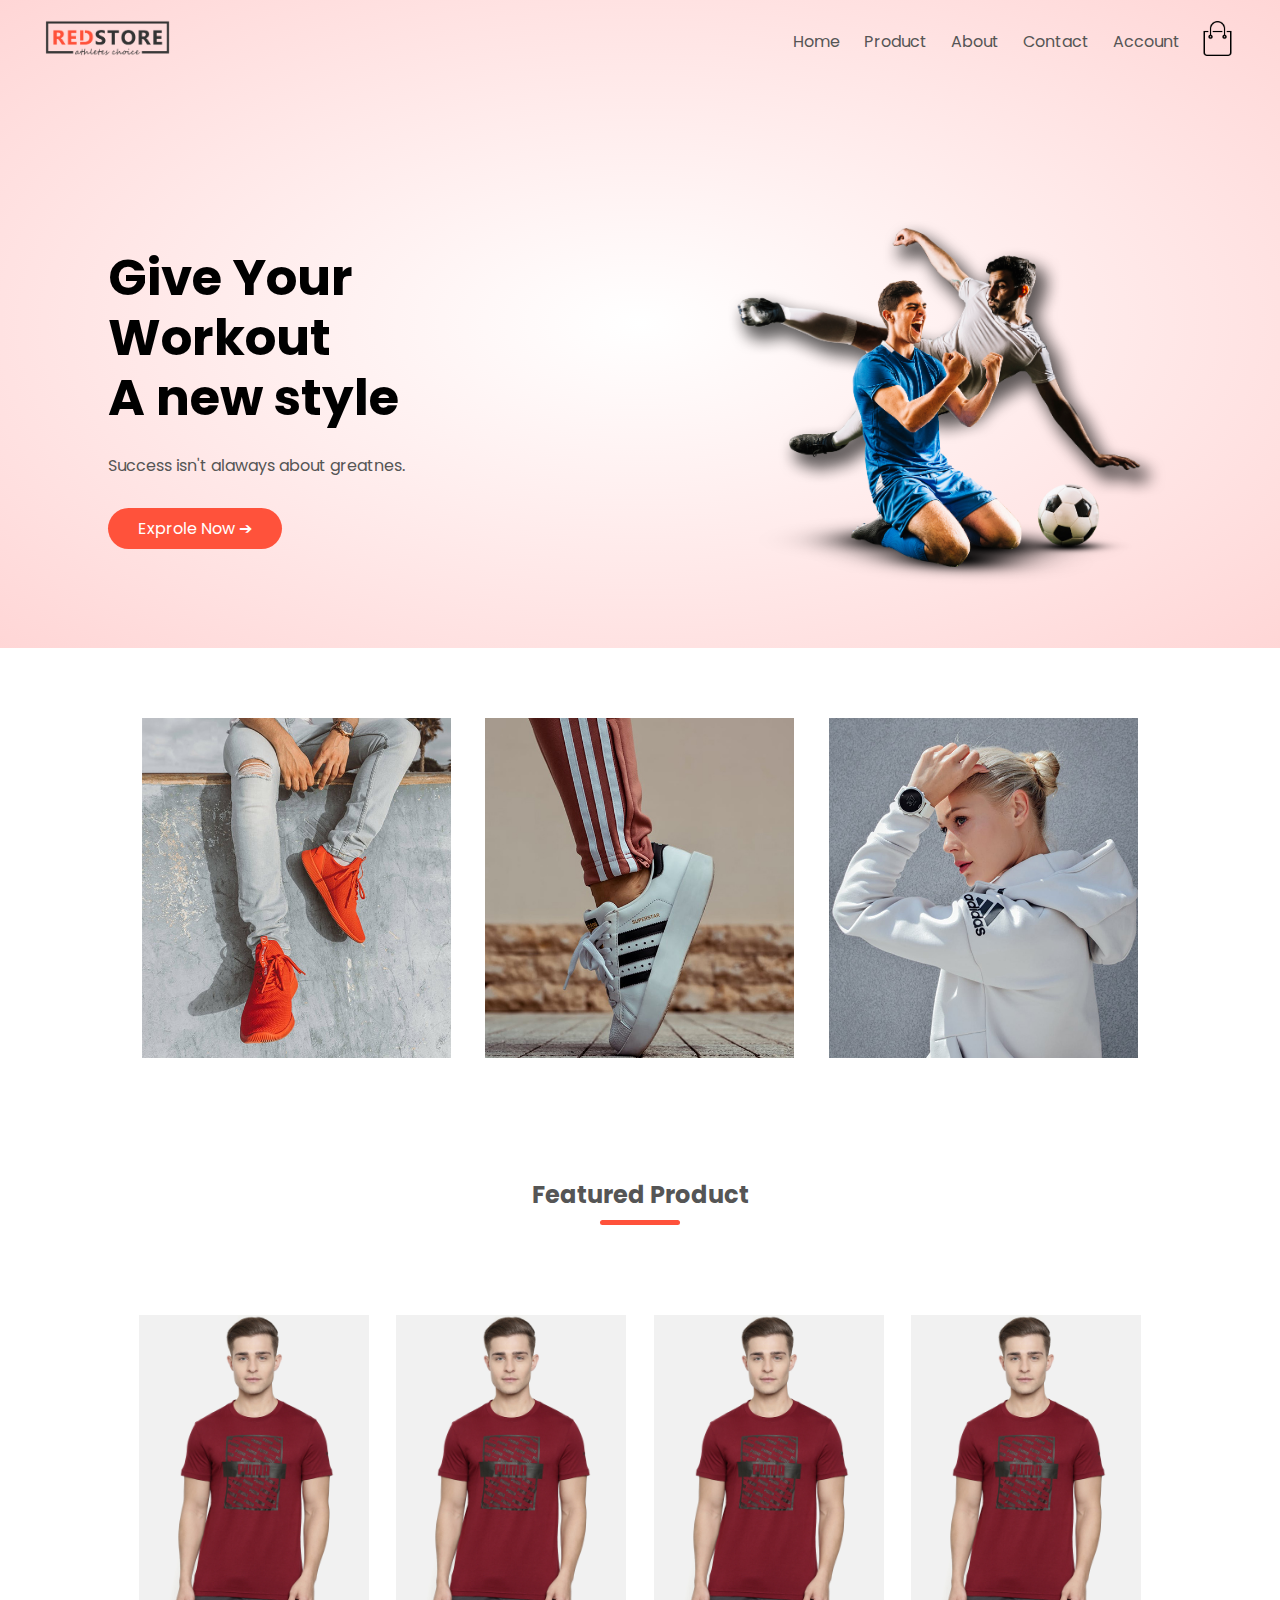
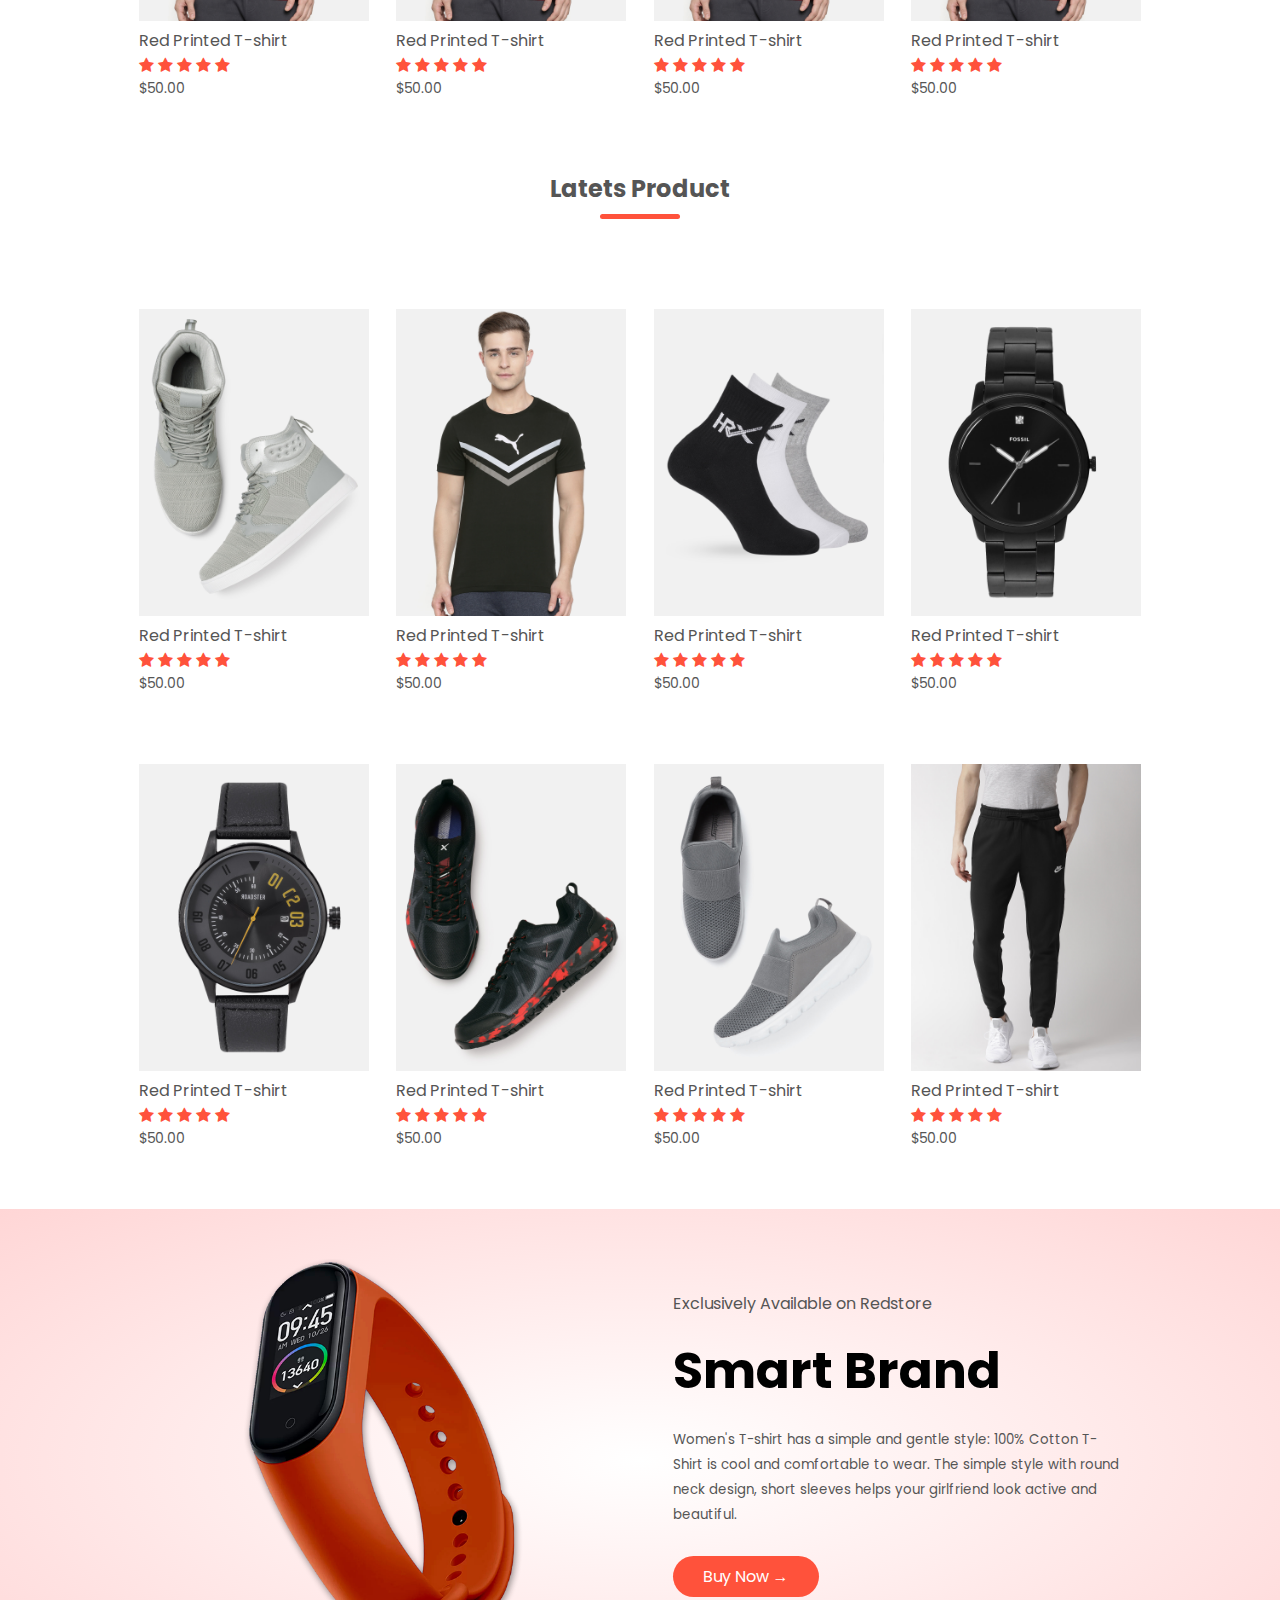
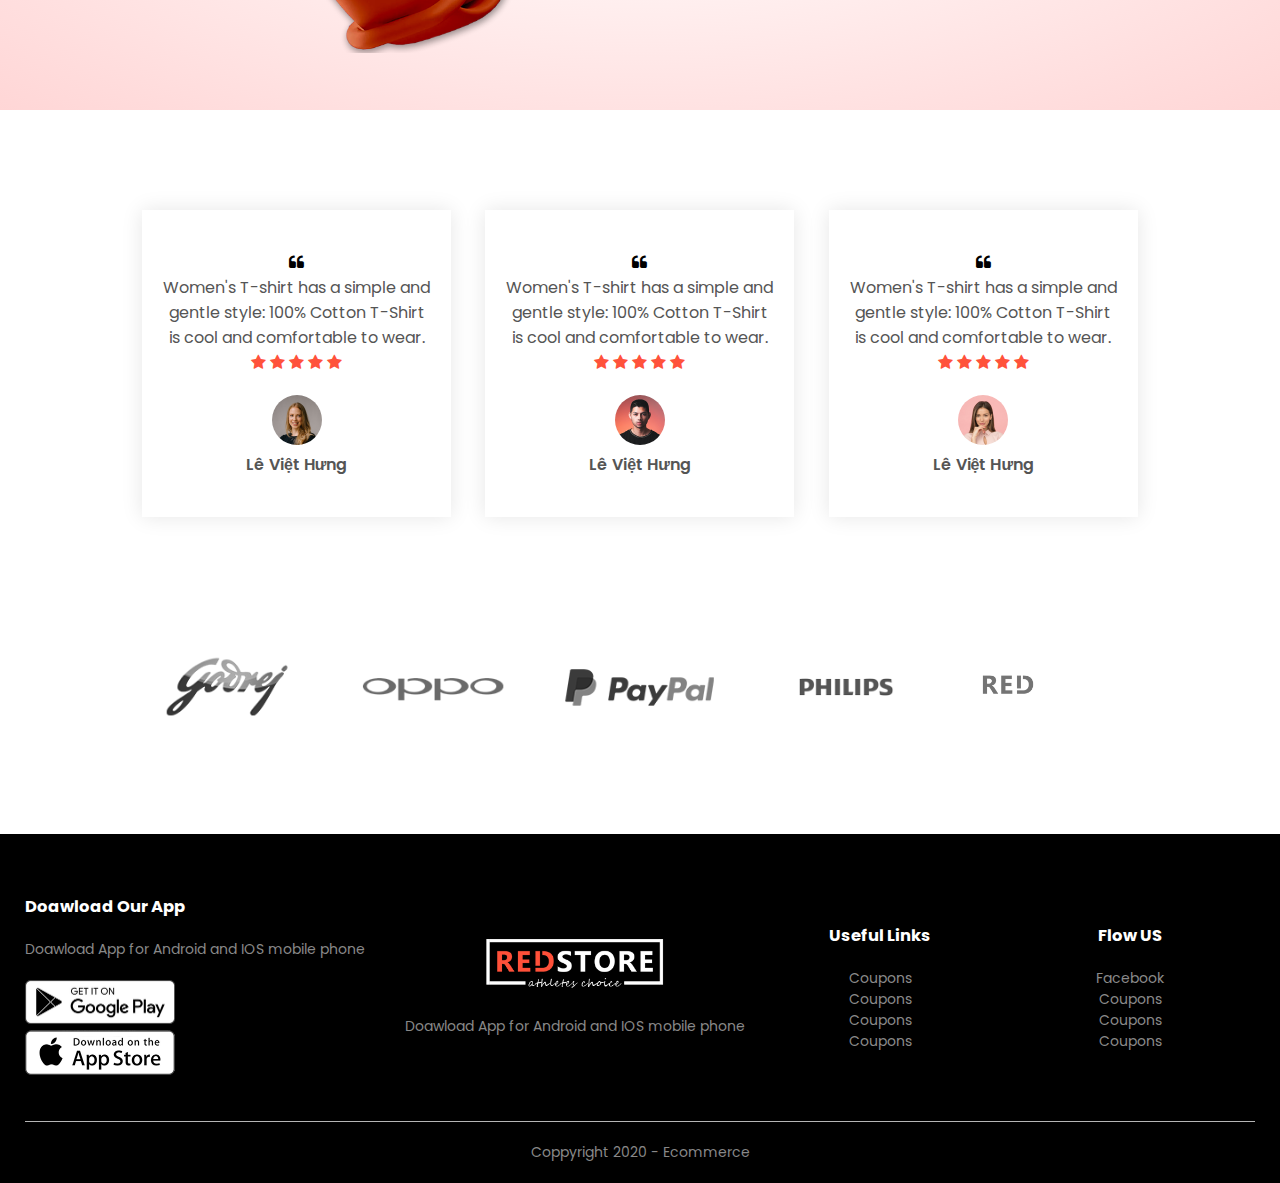
<file: index.html>
<!DOCTYPE html>
<html lang="en">
  <head>
    <meta charset="UTF-8" />
    <meta name="viewport" content="width=device-width, initial-scale=1.0" />
    <link href="https://fonts.googleapis.com/css2?family=Poppins:ital,wght@0,300;0,400;1,300;1,400;1,500&display=swap" rel="stylesheet">
    <link rel="stylesheet" href="https://stackpath.bootstrapcdn.com/font-awesome/4.7.0/css/font-awesome.min.css" integrity="sha384-wvfXpqpZZVQGK6TAh5PVlGOfQNHSoD2xbE+QkPxCAFlNEevoEH3Sl0sibVcOQVnN" crossorigin="anonymous">
    <link rel="stylesheet" href="assets/css/style.css" />
    <title>index</title>
  </head>
  <body>
      <!-- header -->
      <div class="header">
  
    <div class="container">
      <!-- navbar -->
      <div class="navbar">
        <div class="logo">
          <img src="assets/images/logo.png" alt="logo" width="125px" />
        </div>
        <nav>
          <ul id="MenuItems">
            <li><a href="index.html">Home</a></li>
            <li><a href="products.html">Product</a></li>
            <li><a href="about-us.html">About</a></li>
            <li><a href="contact.html">Contact</a></li>
            <li><a href="account.html">Account</a></li>
          </ul>
        </nav>
         <!-- cart -->
     <a href="cart.html"><img src="assets/images/cart.png" alt="cart" width="35px" height="35px"></a> 
      <img src="assets/images/menu.png" alt="menu" class="menu-icon" onclick="menutoggle()">
    </div>
     
      <!-- row -->
      <div class="row">
          <div class="col-2">
            <h1> Give Your Workout <br> A new style </h1>
            <p> Success isn't alaways about greatnes.  </p>
            <a href="" class="btn">Exprole Now &#10132;</a>
          </div>
          <div class="col-2">
            <img src="assets/images/image1.png" alt="">
          </div>
          <div class="col-2"></div>
      </div>
    </div> 
      </div>
      <!-- featured categories -->
      <div class="categories">
          <div class="small-container">
            <div class="row">
                <div class="col-3">
                  <img src="assets/images/category-1.jpg" alt="">
                </div>
                <div class="col-3">
                  <img src="assets/images/category-2.jpg" alt="">
                </div>
                <div class="col-3">
                  <img src="assets/images/category-3.jpg" alt="">
                </div>
            </div>
          </div>
         
      </div>
      <!-- featured products -->
      <div class="small-container">
          <h2 class="title">Featured Product</h2>
          <div class="row"> 
              <div class="col-4">
                <img src="assets/images/product-1.jpg" alt="">
                <h4> Red Printed T-shirt </h4>
                <div class="ratting">
                    <i class="fa fa-star"></i>
                    <i class="fa fa-star"></i>
                    <i class="fa fa-star"></i>
                    <i class="fa fa-star"></i>
                    <i class="fa fa-star"></i>
                </div>
                <p> $50.00 </p>
            </div>
            <div class="col-4">
                <img src="assets/images/product-1.jpg" alt="">
                <h4> Red Printed T-shirt </h4>
                <div class="ratting">
                    <i class="fa fa-star"></i>
                    <i class="fa fa-star"></i>
                    <i class="fa fa-star"></i>
                    <i class="fa fa-star"></i>
                    <i class="fa fa-star"></i>
                </div>
                <p> $50.00 </p>
            </div>
            <div class="col-4">
                <img src="assets/images/product-1.jpg" alt="">
                <h4> Red Printed T-shirt </h4>
                <div class="ratting">
                    <i class="fa fa-star"></i>
                    <i class="fa fa-star"></i>
                    <i class="fa fa-star"></i>
                    <i class="fa fa-star"></i>
                    <i class="fa fa-star"></i>
                </div>
                <p> $50.00 </p>
            </div>
            <div class="col-4">
                <img src="assets/images/product-1.jpg" alt="">
                <h4> Red Printed T-shirt </h4>
                <div class="ratting">
                    <i class="fa fa-star"></i>
                    <i class="fa fa-star"></i>
                    <i class="fa fa-star"></i>
                    <i class="fa fa-star"></i>
                    <i class="fa fa-star"></i>
                </div>
                <p> $50.00 </p>
            </div>
            
         
      </div>
      <h2 class="title">Latets Product</h2>
      <div class="row"> 
        
        <div class="col-4">
            <img src="assets/images/product-5.jpg" alt="">
            <h4> Red Printed T-shirt </h4>
            <div class="ratting">
                <i class="fa fa-star"></i>
                <i class="fa fa-star"></i>
                <i class="fa fa-star"></i>
                <i class="fa fa-star"></i>
                <i class="fa fa-star"></i>
            </div>
            <p> $50.00 </p>
        </div>
        <div class="col-4">
            <img src="assets/images/product-6.jpg" alt="">
            <h4> Red Printed T-shirt </h4>
            <div class="ratting">
                <i class="fa fa-star"></i>
                <i class="fa fa-star"></i>
                <i class="fa fa-star"></i>
                <i class="fa fa-star"></i>
                <i class="fa fa-star"></i>
            </div>
            <p> $50.00 </p>
        </div>
        <div class="col-4">
            <img src="assets/images/product-7.jpg" alt="">
            <h4> Red Printed T-shirt </h4>
            <div class="ratting">
                <i class="fa fa-star"></i>
                <i class="fa fa-star"></i>
                <i class="fa fa-star"></i>
                <i class="fa fa-star"></i>
                <i class="fa fa-star"></i>
            </div>
            <p> $50.00 </p>
        </div>
        <div class="col-4">
            <img src="assets/images/product-8.jpg" alt="">
            <h4> Red Printed T-shirt </h4>
            <div class="ratting">
                <i class="fa fa-star"></i>
                <i class="fa fa-star"></i>
                <i class="fa fa-star"></i>
                <i class="fa fa-star"></i>
                <i class="fa fa-star"></i>
            </div>
            <p> $50.00 </p>
        </div>
        <div class="col-4">
            <img src="assets/images/product-9.jpg" alt="">
            <h4> Red Printed T-shirt </h4>
            <div class="ratting">
                <i class="fa fa-star"></i>
                <i class="fa fa-star"></i>
                <i class="fa fa-star"></i>
                <i class="fa fa-star"></i>
                <i class="fa fa-star"></i>
            </div>
            <p> $50.00 </p>
        </div>
        <div class="col-4">
            <img src="assets/images/product-10.jpg" alt="">
            <h4> Red Printed T-shirt </h4>
            <div class="ratting">
                <i class="fa fa-star"></i>
                <i class="fa fa-star"></i>
                <i class="fa fa-star"></i>
                <i class="fa fa-star"></i>
                <i class="fa fa-star"></i>
            </div>
            <p> $50.00 </p>
        </div>
        <div class="col-4">
            <img src="assets/images/product-11.jpg" alt="">
            <h4> Red Printed T-shirt </h4>
            <div class="ratting">
                <i class="fa fa-star"></i>
                <i class="fa fa-star"></i>
                <i class="fa fa-star"></i>
                <i class="fa fa-star"></i>
                <i class="fa fa-star"></i>
            </div>
            <p> $50.00 </p>
        </div>
        <div class="col-4">
            <img src="assets/images/product-12.jpg" alt="">
            <h4> Red Printed T-shirt </h4>
            <div class="ratting">
                <i class="fa fa-star"></i>
                <i class="fa fa-star"></i>
                <i class="fa fa-star"></i>
                <i class="fa fa-star"></i>
                <i class="fa fa-star"></i>
            </div>
            <p> $50.00 </p>
        </div>
      </div>
      </div>
      <!-- offer -->
      <div class="offer">
          <div class="small-container">
              <div class="row">
                  <div class="col-2">
                    <img src="assets/images/exclusive.png" alt="">
                  </div>
                  <div class="col-2">
                      <p> Exclusively Available on Redstore </p>
                      <h1>Smart Brand</h1>
                      <small>
                        Women's T-shirt has a simple and gentle style: 100% Cotton T-Shirt is cool and comfortable to wear. The simple style with round neck design, short sleeves helps your girlfriend look active and beautiful.
                      </small>
                      <br>
                      <a href="" class="btn"> Buy Now &#8594; </a>
                </div>
              </div>
          </div>
      </div>
       <!-- testimonial -->
       <div class="testimonial">
           <div class="small-container">
               <div class="row">
                   <div class="col-3">
                       <i class="fa fa-quote-left"></i>
                       <p>
                        Women's T-shirt has a simple and gentle style: 100% Cotton T-Shirt is cool and comfortable to wear. 
                       </p>
                       <div class="ratting">
                           <i class="fa fa-star"></i>
                           <i class="fa fa-star"></i>
                           <i class="fa fa-star"></i>
                           <i class="fa fa-star"></i>
                           <i class="fa fa-star"></i>
                       </div>
                       <img src="assets/images/user-1.png" alt="">
                       <h3> Lê Việt Hưng </h3>
                       
                   </div>
                   <div class="col-3">
                    <i class="fa fa-quote-left"></i>
                    <p>
                        Women's T-shirt has a simple and gentle style: 100% Cotton T-Shirt is cool and comfortable to wear. 
                    </p>
                    <div class="ratting">
                        <i class="fa fa-star"></i>
                        <i class="fa fa-star"></i>
                        <i class="fa fa-star"></i>
                        <i class="fa fa-star"></i>
                        <i class="fa fa-star"></i>
                    </div>
                    <img src="assets/images/user-2.png" alt="">
                    <h3> Lê Việt Hưng </h3>
                    
                </div>
                <div class="col-3">
                    <i class="fa fa-quote-left"></i>
                    <p>
                        Women's T-shirt has a simple and gentle style: 100% Cotton T-Shirt is cool and comfortable to wear. 
                    </p>
                    <div class="ratting">
                        <i class="fa fa-star"></i>
                        <i class="fa fa-star"></i>
                        <i class="fa fa-star"></i>
                        <i class="fa fa-star"></i>
                        <i class="fa fa-star"></i>
                    </div>
                    <img src="assets/images/user-3.png" alt="">
                    <h3> Lê Việt Hưng </h3>
                    
                </div>
               </div>
           </div>
       </div>
       <!-- brands -->
       <div class="brands">
           <div class="small-container">
               <div class="row">
                <div class="col-5">
                    <img src="assets/images/logo-godrej.png" alt="">
                </div>
                <div class="col-5">
                 <img src="assets/images/logo-oppo.png" alt="">
             </div>
             <div class="col-5">
                 <img src="assets/images/logo-paypal.png" alt="">
             </div>
             <div class="col-5">
                 <img src="assets/images/logo-philips.png" alt="">
             </div>
             <div class="col-5">
                 <img src="assets/images/logo-white.png" alt="">
             </div>
               </div>
             
           </div>
       </div>
         <!-- footer -->
         <div class="footer">
             <div class="container">
                 <div class="row">
                     <div class="footer-col-1">
                         <h3> Doawload Our App </h3>
                         <p> Doawload App for Android and IOS mobile phone </p>
                        <div class="app-logo">
                            <img src="assets/images/play-store.png" alt="" width="150px">
                            <img src="assets/images/app-store.png" alt=""  width="150px">
                        </div>
                        </div>
                     <div class="footer-col-2">
                       <img src="assets/images/logo-white.png" alt="" srcset="">
                        <p> Doawload App for Android and IOS mobile phone </p>
                    </div>
                    <div class="footer-col-3">
                        <h3>Useful Links</h3>
                         <ul>
                             <li>Coupons</li>
                             <li>Coupons</li>
                             <li>Coupons</li>
                             <li>Coupons</li>
                         </ul>
                     </div>
                     <div class="footer-col-3">
                        <h3>Flow US</h3>
                         <ul>
                             <li>Facebook</li>
                             <li>Coupons</li>
                             <li>Coupons</li>
                             <li>Coupons</li>
                         </ul>
                     </div>
                 </div>
                 <hr>
                 <p class="coppyright">
                     Coppyright 2020 - Ecommerce
                 </p>
             </div>
         </div>
         <!-- js for toggle menu -->
         <script>
             var MenuItems = document.getElementById("MenuItems");
             MenuItems.style.maxHeight = "0px";
             function menutoggle(){
                 if(MenuItems.style.maxHeight == "0px"){
                    MenuItems.style.maxHeight = "200px"
                 }
                 else{
                    MenuItems.style.maxHeight = "0px"
                 }
             }
         </script>
  </body>
</html>
</file>
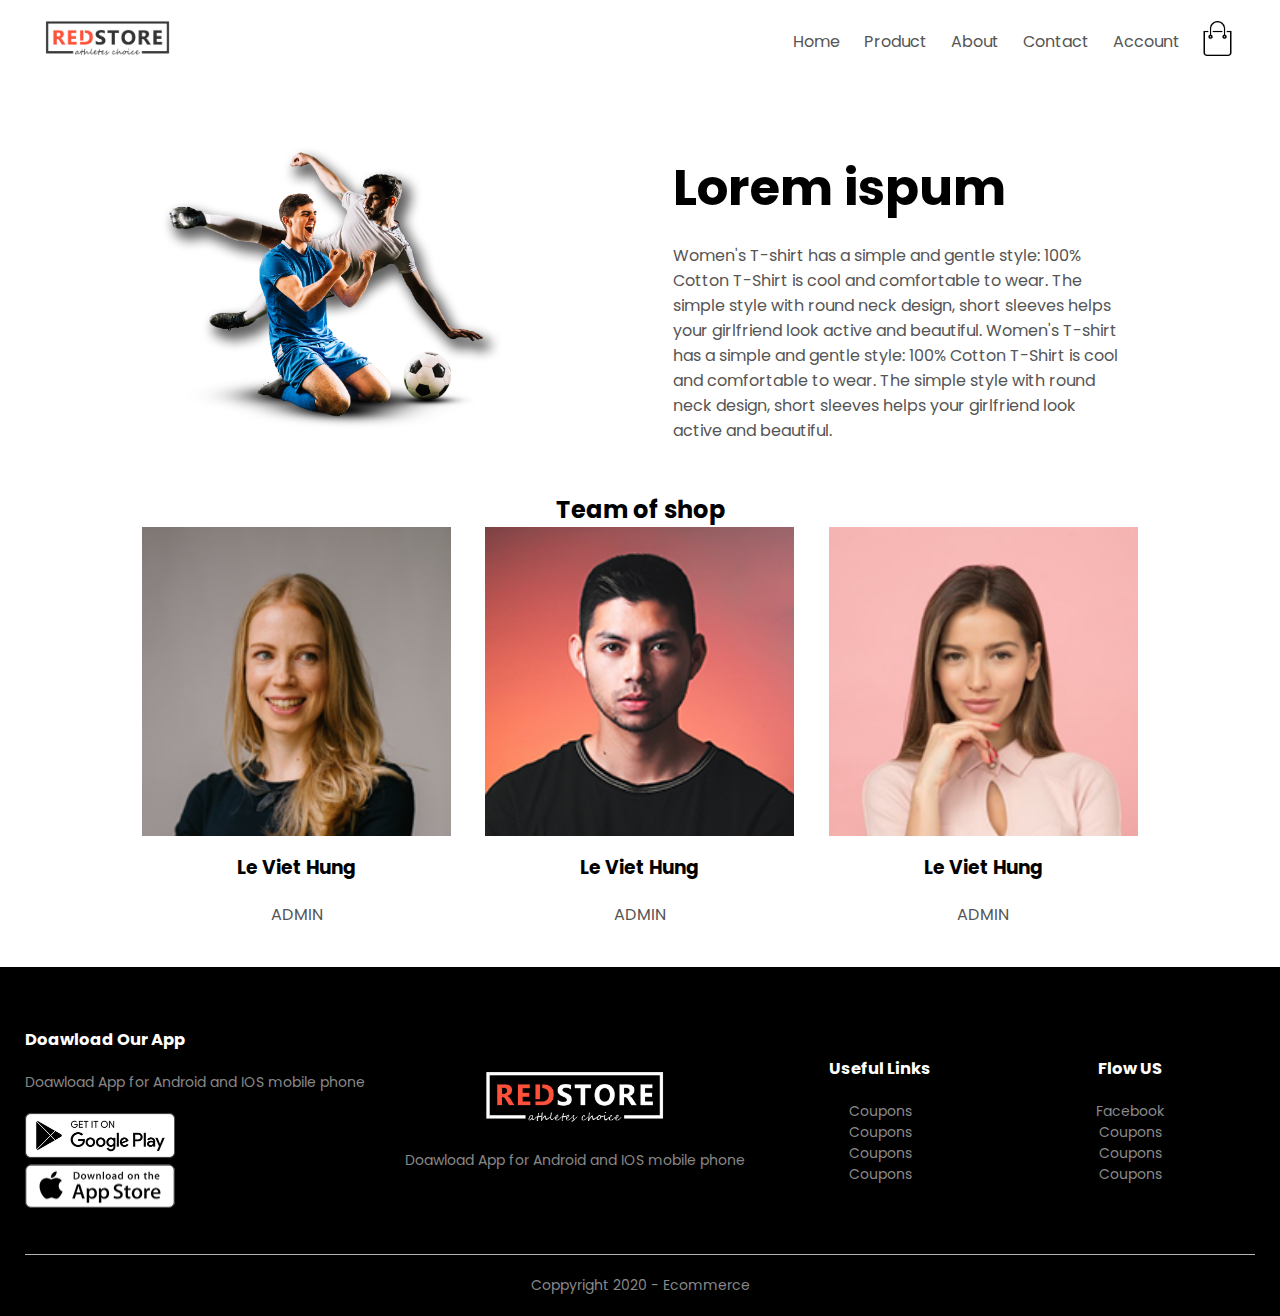
<file: about-us.html>
<!DOCTYPE html>
<html lang="en">
  <head>
    <meta charset="UTF-8" />
    <meta name="viewport" content="width=device-width, initial-scale=1.0" />
    <link
      href="https://fonts.googleapis.com/css2?family=Poppins:ital,wght@0,300;0,400;1,300;1,400;1,500&display=swap"
      rel="stylesheet"
    />
    <link
      rel="stylesheet"
      href="https://stackpath.bootstrapcdn.com/font-awesome/4.7.0/css/font-awesome.min.css"
      integrity="sha384-wvfXpqpZZVQGK6TAh5PVlGOfQNHSoD2xbE+QkPxCAFlNEevoEH3Sl0sibVcOQVnN"
      crossorigin="anonymous"
    />
    <link rel="stylesheet" href="assets/css/style.css" />
    <title>About-us</title>
  </head>
  <body>
    <!-- header -->

    <div class="container">
      <!-- navbar -->
      <div class="navbar">
        <div class="logo">
          <img src="assets/images/logo.png" alt="logo" width="125px" />
        </div>
        <nav>
          <ul id="MenuItems">
            <li><a href="index.html">Home</a></li>
            <li><a href="products.html">Product</a></li>
            <li><a href="about-us.html">About</a></li>
            <li><a href="contact.html">Contact</a></li>
            <li><a href="account.html">Account</a></li>
          </ul>
        </nav>
        <!-- cart -->
        <a href="cart.html"><img
            src="assets/images/cart.png"
            alt="cart"
            width="35px"
            height="35px"
          /></a>
        
        <img
          src="assets/images/menu.png"
          alt="menu"
          class="menu-icon"
          onclick="menutoggle()"
        />
      </div>
    </div>
    <!-- about-us detail -->
    <div class="small-container">
        <div class="row">
            <div class="col-2">
                <img src="assets/images/image1.png" alt="" width="350px">
            </div>
            <div class="col-2">
                <h1> Lorem ispum </h1>
                <p>
                    Women's T-shirt has a simple and gentle style: 100% Cotton T-Shirt is cool and comfortable to wear. The simple style with round neck design, short sleeves helps your girlfriend look active and beautiful.
                    Women's T-shirt has a simple and gentle style: 100% Cotton T-Shirt is cool and comfortable to wear. The simple style with round neck design, short sleeves helps your girlfriend look active and beautiful.
                </p>
            </div>
        </div>
        <div class="row">
            <h2> Team of shop </h2>
            
        </div>
       
        <div class="row">
            
            <div class="col-3">
                <img src="assets/images/user-1.png" alt="">
                <h3 class="text-center"> Le Viet Hung </h3>
                <h4 class="text-center"> ADMIN </h4>
            </div>
            <div class="col-3">
                <img src="assets/images/user-2.png" alt="">
                <h3 class="text-center"> Le Viet Hung </h3>
                <h4 class="text-center"> ADMIN </h4>
            </div>
            <div class="col-3">
                <img src="assets/images/user-3.png" alt="">
                <h3 class="text-center"> Le Viet Hung </h3>
                <h4 class="text-center"> ADMIN </h4>
        </div>
    </div>
    </div>

    
    <!-- footer -->
    <div class="footer">
      <div class="container">
        <div class="row">
          <div class="footer-col-1">
            <h3>Doawload Our App</h3>
            <p>Doawload App for Android and IOS mobile phone</p>
            <div class="app-logo">
                <img src="assets/images/play-store.png" alt="" width="150px">
                <img src="assets/images/app-store.png" alt=""  width="150px">
            </div>
          </div>
          <div class="footer-col-2">
            <img src="assets/images/logo-white.png" alt="" srcset="" />
            <p>Doawload App for Android and IOS mobile phone</p>
          </div>
          <div class="footer-col-3">
            <h3>Useful Links</h3>
            <ul>
              <li>Coupons</li>
              <li>Coupons</li>
              <li>Coupons</li>
              <li>Coupons</li>
            </ul>
          </div>
          <div class="footer-col-3">
            <h3>Flow US</h3>
            <ul>
              <li>Facebook</li>
              <li>Coupons</li>
              <li>Coupons</li>
              <li>Coupons</li>
            </ul>
          </div>
        </div>
        <hr />
        <p class="coppyright">Coppyright 2020 - Ecommerce</p>
      </div>
    </div>
    <!-- js for toggle menu -->
    <script>
      var MenuItems = document.getElementById("MenuItems");
      MenuItems.style.maxHeight = "0px";
      function menutoggle() {
        if (MenuItems.style.maxHeight == "0px") {
          MenuItems.style.maxHeight = "200px";
        } else {
          MenuItems.style.maxHeight = "0px";
        }
      }
    </script>
    <!-- js for product gallery -->
    <script>
      var ProductImg = document.getElementById("ProductImg");
      var SmallImg = document.getElementsByClassName("small-img");
      SmallImg[0].onclick = function () {
        ProductImg.src = SmallImg[0].src;
      };
      SmallImg[1].onclick = function () {
        ProductImg.src = SmallImg[1].src;
      };
      SmallImg[2].onclick = function () {
        ProductImg.src = SmallImg[2].src;
      };
      SmallImg[3].onclick = function () {
        ProductImg.src = SmallImg[3].src;
      };
    </script>
  </body>
</html>
</file>
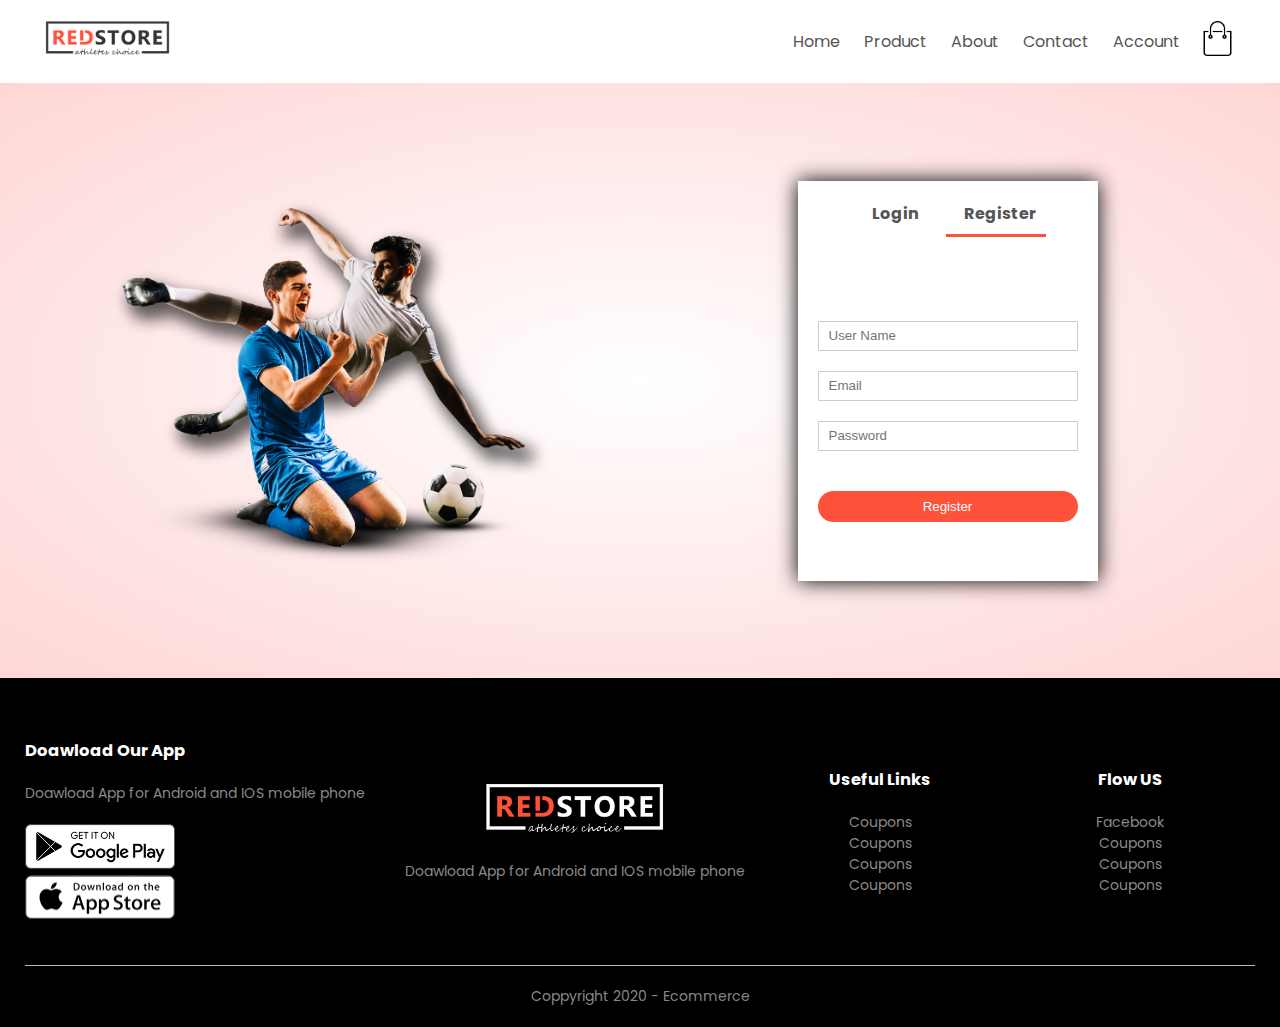
<file: account.html>
<!DOCTYPE html>
<html lang="en">
  <head>
    <meta charset="UTF-8" />
    <meta name="viewport" content="width=device-width, initial-scale=1.0" />
    <link
      href="https://fonts.googleapis.com/css2?family=Poppins:ital,wght@0,300;0,400;1,300;1,400;1,500&display=swap"
      rel="stylesheet"
    />
    <link
      rel="stylesheet"
      href="https://stackpath.bootstrapcdn.com/font-awesome/4.7.0/css/font-awesome.min.css"
      integrity="sha384-wvfXpqpZZVQGK6TAh5PVlGOfQNHSoD2xbE+QkPxCAFlNEevoEH3Sl0sibVcOQVnN"
      crossorigin="anonymous"
    />
    <link rel="stylesheet" href="assets/css/style.css" />
    <title>account</title>
  </head>
  <body>
    <!-- header -->

    <div class="container">
      <!-- navbar -->
      <div class="navbar">
        <div class="logo">
          <img src="assets/images/logo.png" alt="logo" width="125px" />
        </div>
        <nav>
          <ul id="MenuItems">
            <li><a href="index.html">Home</a></li>
            <li><a href="products.html">Product</a></li>
            <li><a href="about-us.html">About</a></li>
            <li><a href="contact.html">Contact</a></li>
            <li><a href="account.html">Account</a></li>
          </ul>
        </nav>
        <!-- cart -->
        <a href="cart.html"><img
            src="assets/images/cart.png"
            alt="cart"
            width="35px"
            height="35px"
          /></a>
        
        <img
          src="assets/images/menu.png"
          alt="menu"
          class="menu-icon"
          onclick="menutoggle()"
        />
      </div>
    </div>
    <!-- account-page -->
    <div class="account-page">
      <div class="container">
        <div class="row">
          <div class="col-2">
            <img src="assets/images/image1.png" alt="">
          </div>
          <div class="col-2">
            <div class="form-container">
              <div class="form-btn">
                <span onclick="login()"> Login </span>
                <span onclick="register()"> Register </span>
                <hr id="Indicator">
              </div>
              <form action="" id="LoginForm">
                <input type="text" name=""  placeholder="User Name">
                <input type="password" name=""  placeholder="Password">
                <button type="submit" class="btn"> Login </button>
                <a href="">forgot password</a>
              </form>
              <form action="" id="RegForm">
                <input type="text" name=""  placeholder="User Name">
                <input type="email" name=""  placeholder="Email">
                <input type="password" name=""  placeholder="Password">
                <button type="submit" class="btn"> Register </button>
                
              </form>
            </div>
          </div>
        </div>
      </div>
    </div>
    <!-- footer -->
    <div class="footer">
      <div class="container">
        <div class="row">
          <div class="footer-col-1">
            <h3>Doawload Our App</h3>
            <p>Doawload App for Android and IOS mobile phone</p>
            <div class="app-logo">
              <img src="assets/images/play-store.png" alt="" width="150px">
              <img src="assets/images/app-store.png" alt=""  width="150px">
            </div>
          </div>
          <div class="footer-col-2">
            <img src="assets/images/logo-white.png" alt="" srcset="" />
            <p>Doawload App for Android and IOS mobile phone</p>
          </div>
          <div class="footer-col-3">
            <h3>Useful Links</h3>
            <ul>
              <li>Coupons</li>
              <li>Coupons</li>
              <li>Coupons</li>
              <li>Coupons</li>
            </ul>
          </div>
          <div class="footer-col-3">
            <h3>Flow US</h3>
            <ul>
              <li>Facebook</li>
              <li>Coupons</li>
              <li>Coupons</li>
              <li>Coupons</li>
            </ul>
          </div>
        </div>
        <hr />
        <p class="coppyright">Coppyright 2020 - Ecommerce</p>
      </div>
    </div>
    <!-- js for toggle menu -->
    <script>
      var MenuItems = document.getElementById("MenuItems");
      MenuItems.style.maxHeight = "0px";
      function menutoggle() {
        if (MenuItems.style.maxHeight == "0px") {
          MenuItems.style.maxHeight = "200px";
        } else {
          MenuItems.style.maxHeight = "0px";
        }
      }
    </script>
   
    <!-- js for toggel form -->
    <script src="assets/js/t.js">
     
    </script>
  </body>
</html>
</file>
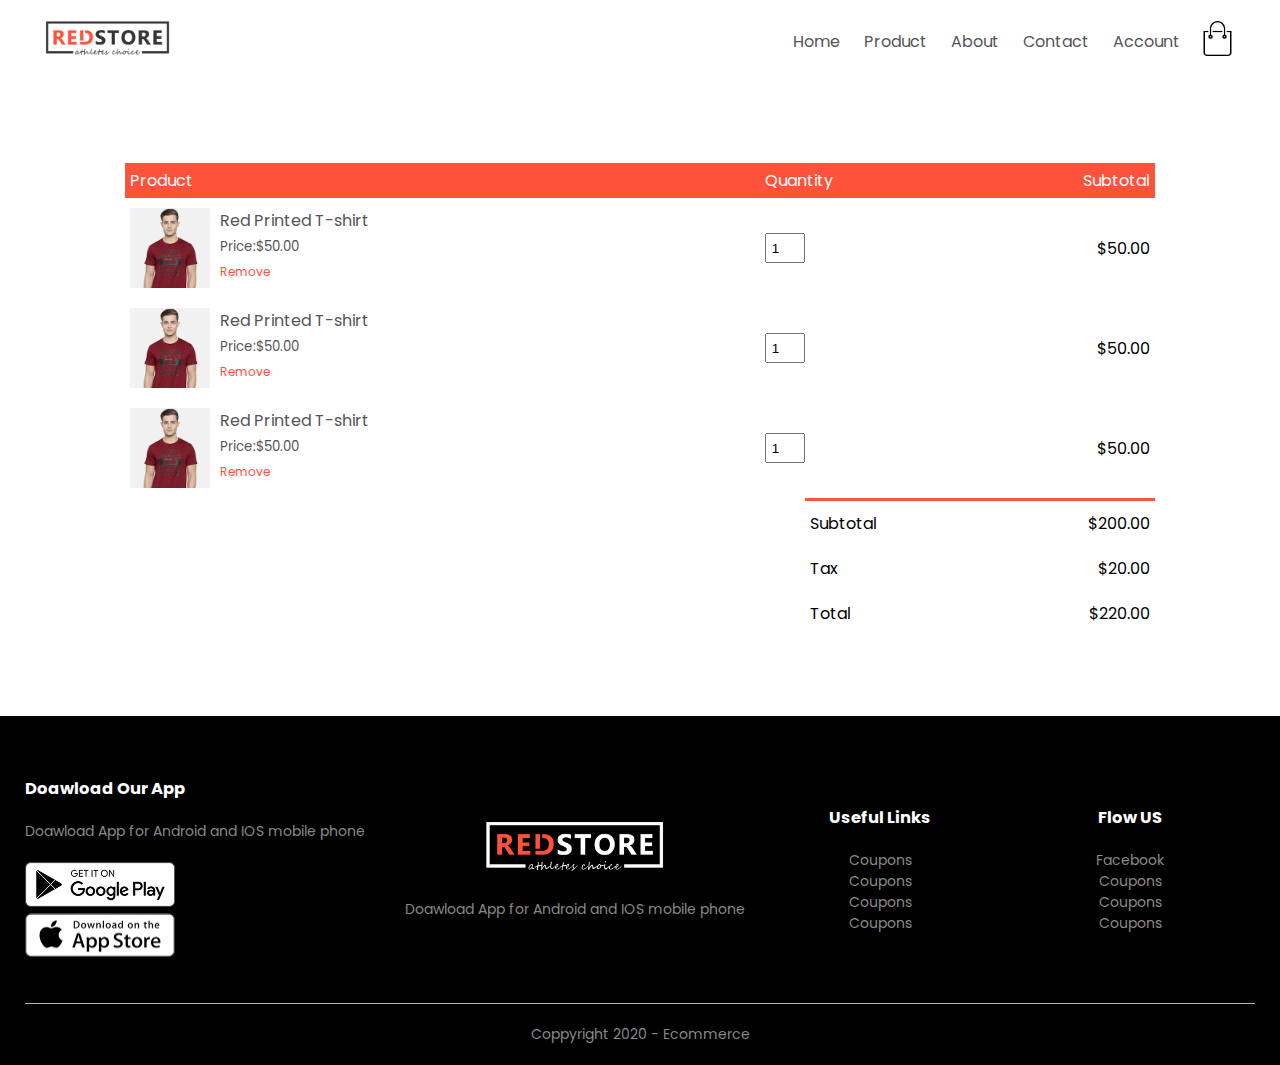
<file: cart.html>
<!DOCTYPE html>
<html lang="en">
  <head>
    <meta charset="UTF-8" />
    <meta name="viewport" content="width=device-width, initial-scale=1.0" />
    <link
      href="https://fonts.googleapis.com/css2?family=Poppins:ital,wght@0,300;0,400;1,300;1,400;1,500&display=swap"
      rel="stylesheet"
    />
    <link
      rel="stylesheet"
      href="https://stackpath.bootstrapcdn.com/font-awesome/4.7.0/css/font-awesome.min.css"
      integrity="sha384-wvfXpqpZZVQGK6TAh5PVlGOfQNHSoD2xbE+QkPxCAFlNEevoEH3Sl0sibVcOQVnN"
      crossorigin="anonymous"
    />
    <link rel="stylesheet" href="assets/css/style.css" />
    <title>cart</title>
  </head>
  <body>
    <!-- header -->

    <div class="container">
      <!-- navbar -->
      <div class="navbar">
        <div class="logo">
          <img src="assets/images/logo.png" alt="logo" width="125px" />
        </div>
        <nav>
          <ul id="MenuItems">
            <li><a href="index.html">Home</a></li>
            <li><a href="products.html">Product</a></li>
            <li><a href="about-us.html">About</a></li>
            <li><a href="contact.html">Contact</a></li>
            <li><a href="account.html">Account</a></li>
          </ul>
        </nav>
        <!-- cart -->
        <a href="cart.html"><img
            src="assets/images/cart.png"
            alt="cart"
            width="35px"
            height="35px"
          /></a>
        
        <img
          src="assets/images/menu.png"
          alt="menu"
          class="menu-icon"
          onclick="menutoggle()"
        />
      </div>
    </div>
    <!-- cart items details -->
    <div class="small-container cart-page">
        <table>
            <tr>
                <th>Product</th>
                <th>Quantity</th>
                <th>Subtotal</th>
            </tr>
            <tr>
                <td class="cart-info">
                    <img src="assets/images/buy-1.jpg" alt="">
                    <div>
                        <p> Red Printed T-shirt </p>
                        <small> Price:$50.00 </small>
                        <br>
                        <a href="">Remove</a>
                    </div> 
                </td>
                <td> <input type="number" name="" id="" value="1"> </td>
                <td>$50.00</td>
            </tr>
            <tr>
                <td class="cart-info">
                    <img src="assets/images/buy-1.jpg" alt="">
                    <div>
                        <p> Red Printed T-shirt </p>
                        <small> Price:$50.00 </small>
                        <br>
                        <a href="">Remove</a>
                    </div> 
                </td>
                <td> <input type="number" name="" id="" value="1"> </td>
                <td>$50.00</td>
            </tr>
            <tr>
                <td class="cart-info">
                    <img src="assets/images/buy-1.jpg" alt="">
                    <div>
                        <p> Red Printed T-shirt </p>
                        <small> Price:$50.00 </small>
                        <br>
                        <a href="">Remove</a>
                    </div> 
                </td>
                <td> <input type="number" name="" id="" value="1"> </td>
                <td>$50.00</td>
            </tr>
        </table>
        <div class="total-price">
            <table>
                <tr>
                    <td>Subtotal</td>
                    <td>$200.00</td>
                </tr>
                <tr>
                    <td>Tax</td>
                    <td>$20.00</td>
                </tr>
                <tr>
                    <td>Total</td>
                    <td>$220.00</td>
                </tr>
            </table>
        </div>
    </div>
    <!-- footer -->
    <div class="footer">
      <div class="container">
        <div class="row">
          <div class="footer-col-1">
            <h3>Doawload Our App</h3>
            <p>Doawload App for Android and IOS mobile phone</p>
            <div class="app-logo">
                <img src="assets/images/play-store.png" alt="" width="150px">
                <img src="assets/images/app-store.png" alt=""  width="150px">
            </div>
          </div>
          <div class="footer-col-2">
            <img src="assets/images/logo-white.png" alt="" srcset="" />
            <p>Doawload App for Android and IOS mobile phone</p>
          </div>
          <div class="footer-col-3">
            <h3>Useful Links</h3>
            <ul>
              <li>Coupons</li>
              <li>Coupons</li>
              <li>Coupons</li>
              <li>Coupons</li>
            </ul>
          </div>
          <div class="footer-col-3">
            <h3>Flow US</h3>
            <ul>
              <li>Facebook</li>
              <li>Coupons</li>
              <li>Coupons</li>
              <li>Coupons</li>
            </ul>
          </div>
        </div>
        <hr />
        <p class="coppyright">Coppyright 2020 - Ecommerce</p>
      </div>
    </div>
    <!-- js for toggle menu -->
    <script>
      var MenuItems = document.getElementById("MenuItems");
      MenuItems.style.maxHeight = "0px";
      function menutoggle() {
        if (MenuItems.style.maxHeight == "0px") {
          MenuItems.style.maxHeight = "200px";
        } else {
          MenuItems.style.maxHeight = "0px";
        }
      }
    </script>
    <!-- js for product gallery -->
    <script>
      var ProductImg = document.getElementById("ProductImg");
      var SmallImg = document.getElementsByClassName("small-img");
      SmallImg[0].onclick = function () {
        ProductImg.src = SmallImg[0].src;
      };
      SmallImg[1].onclick = function () {
        ProductImg.src = SmallImg[1].src;
      };
      SmallImg[2].onclick = function () {
        ProductImg.src = SmallImg[2].src;
      };
      SmallImg[3].onclick = function () {
        ProductImg.src = SmallImg[3].src;
      };
    </script>
  </body>
</html>
</file>
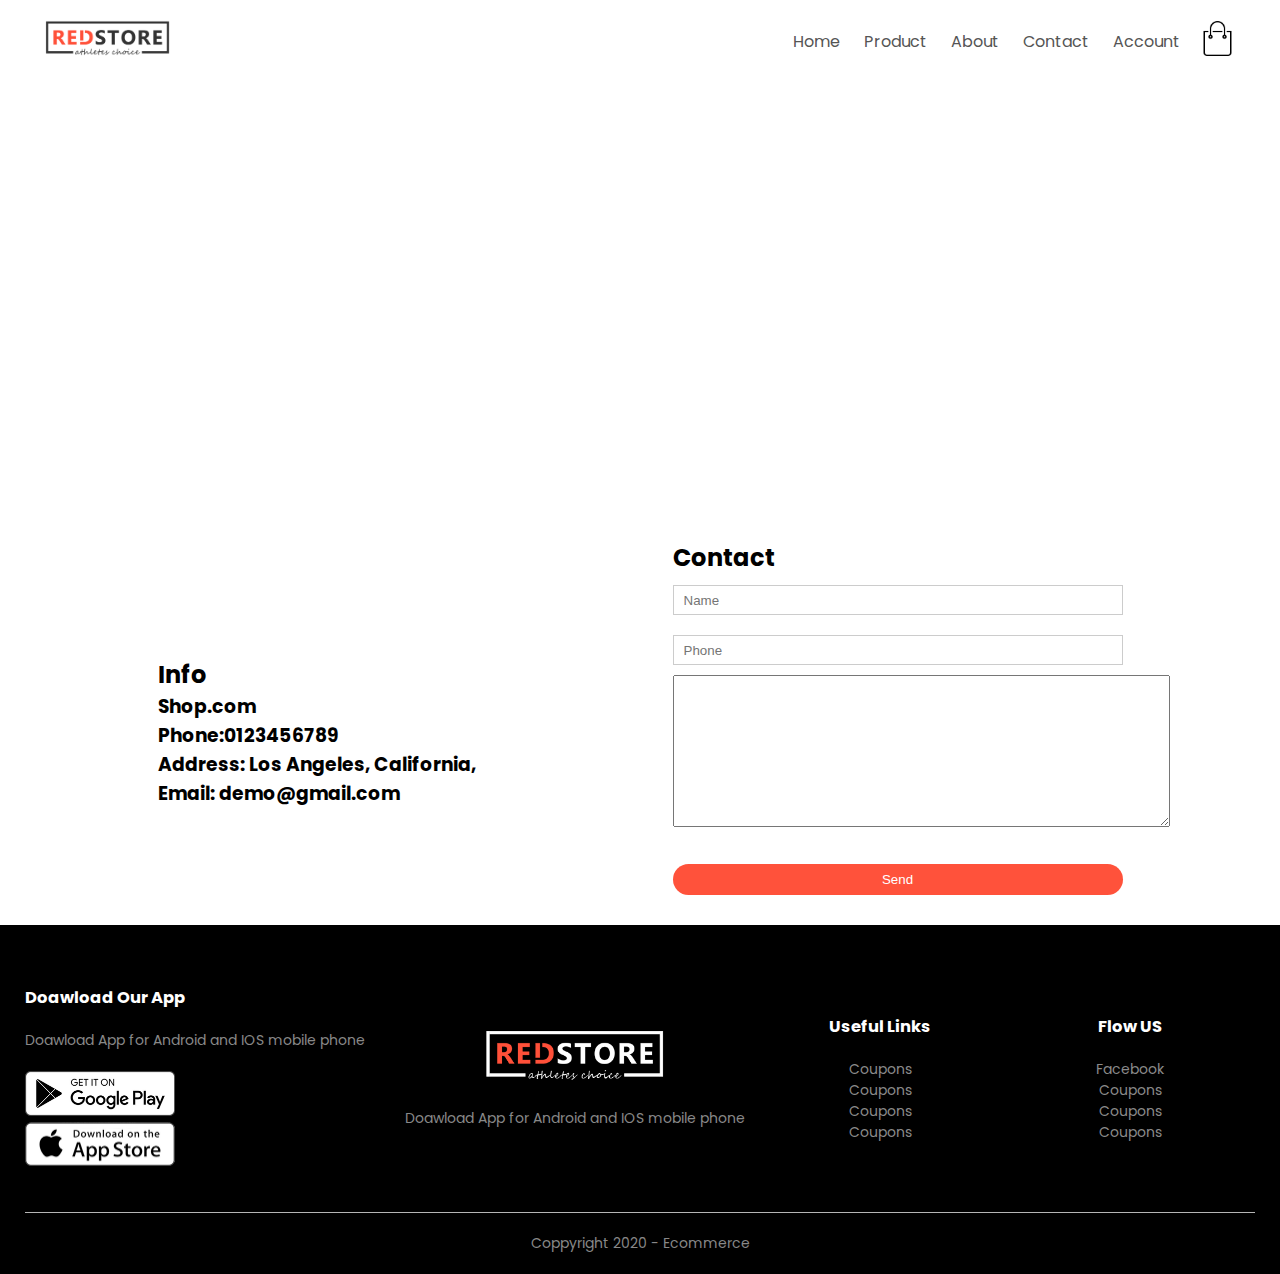
<file: contact.html>
<!DOCTYPE html>
<html lang="en">
  <head>
    <meta charset="UTF-8" />
    <meta name="viewport" content="width=device-width, initial-scale=1.0" />
    <link
      href="https://fonts.googleapis.com/css2?family=Poppins:ital,wght@0,300;0,400;1,300;1,400;1,500&display=swap"
      rel="stylesheet"
    />
    <link
      rel="stylesheet"
      href="https://stackpath.bootstrapcdn.com/font-awesome/4.7.0/css/font-awesome.min.css"
      integrity="sha384-wvfXpqpZZVQGK6TAh5PVlGOfQNHSoD2xbE+QkPxCAFlNEevoEH3Sl0sibVcOQVnN"
      crossorigin="anonymous"
    />
    <link rel="stylesheet" href="assets/css/style.css" />
    <title>Contact</title>
  </head>
  <body>
    <!-- header -->

    <div class="container">
      <!-- navbar -->
      <div class="navbar">
        <div class="logo">
          <img src="assets/images/logo.png" alt="logo" width="125px" />
        </div>
        <nav>
          <ul id="MenuItems">
            <li><a href="index.html">Home</a></li>
            <li><a href="products.html">Product</a></li>
            <li><a href="about-us.html">About</a></li>
            <li><a href="contact.html">Contact</a></li>
            <li><a href="account.html">Account</a></li>
          </ul>
        </nav>
        <!-- cart -->
        <a href="cart.html"><img
            src="assets/images/cart.png"
            alt="cart"
            width="35px"
            height="35px"
          /></a>
        
        <img
          src="assets/images/menu.png"
          alt="menu"
          class="menu-icon"
          onclick="menutoggle()"
        />
      </div>
    </div>
    <!-- contact -->
    <div class="small-container">
        <div class="row">
            <div class="map">
                <iframe src="https://www.google.com/maps/embed?pb=!1m18!1m12!1m3!1d423283.43554989767!2d-118.69191546801642!3d34.02073049790668!2m3!1f0!2f0!3f0!3m2!1i1024!2i768!4f13.1!3m3!1m2!1s0x80c2c75ddc27da13%3A0xe22fdf6f254608f4!2sLos%20Angeles%2C%20California%2C%20Hoa%20K%E1%BB%B3!5e0!3m2!1svi!2s!4v1600712617492!5m2!1svi!2s" width="" height="450" frameborder="0" style="border:0;" allowfullscreen="" aria-hidden="false" tabindex="0"></iframe>
            </div>
            <div class="col-2">
                <h2> Info </h2>
                <h3> Shop.com </h3>
                <h3> Phone:0123456789 </h3>
                <h3> Address: Los Angeles, California, </h3>
                <h3> Email: demo@gmail.com </h3>
            </div>
            <div class="col-2">
               <h2>Contact</h2> 
               <form action="" method="post">
                   <input type="text" name="" id="" placeholder="Name">
                   <input type="number" name="" id="" placeholder="Phone">
                   <textarea name="" id="" cols="60" rows="10" placeholder=""></textarea>
                   <button type="submit" class="btn"> Send </button>
               </form>
            </div>
        </div>
    </div>
    <!-- footer -->
    <div class="footer">
      <div class="container">
        <div class="row">
          <div class="footer-col-1">
            <h3>Doawload Our App</h3>
            <p>Doawload App for Android and IOS mobile phone</p>
            <div class="app-logo">
                <img src="assets/images/play-store.png" alt="" width="150px">
                <img src="assets/images/app-store.png" alt=""  width="150px">
            </div>
          </div>
          <div class="footer-col-2">
            <img src="assets/images/logo-white.png" alt="" srcset="" />
            <p>Doawload App for Android and IOS mobile phone</p>
          </div>
          <div class="footer-col-3">
            <h3>Useful Links</h3>
            <ul>
              <li>Coupons</li>
              <li>Coupons</li>
              <li>Coupons</li>
              <li>Coupons</li>
            </ul>
          </div>
          <div class="footer-col-3">
            <h3>Flow US</h3>
            <ul>
              <li>Facebook</li>
              <li>Coupons</li>
              <li>Coupons</li>
              <li>Coupons</li>
            </ul>
          </div>
        </div>
        <hr />
        <p class="coppyright">Coppyright 2020 - Ecommerce</p>
      </div>
    </div>
    <!-- js for toggle menu -->
    <script>
      var MenuItems = document.getElementById("MenuItems");
      MenuItems.style.maxHeight = "0px";
      function menutoggle() {
        if (MenuItems.style.maxHeight == "0px") {
          MenuItems.style.maxHeight = "200px";
        } else {
          MenuItems.style.maxHeight = "0px";
        }
      }
    </script>
    <!-- js for product gallery -->
    <script>
      var ProductImg = document.getElementById("ProductImg");
      var SmallImg = document.getElementsByClassName("small-img");
      SmallImg[0].onclick = function () {
        ProductImg.src = SmallImg[0].src;
      };
      SmallImg[1].onclick = function () {
        ProductImg.src = SmallImg[1].src;
      };
      SmallImg[2].onclick = function () {
        ProductImg.src = SmallImg[2].src;
      };
      SmallImg[3].onclick = function () {
        ProductImg.src = SmallImg[3].src;
      };
    </script>
  </body>
</html>
</file>
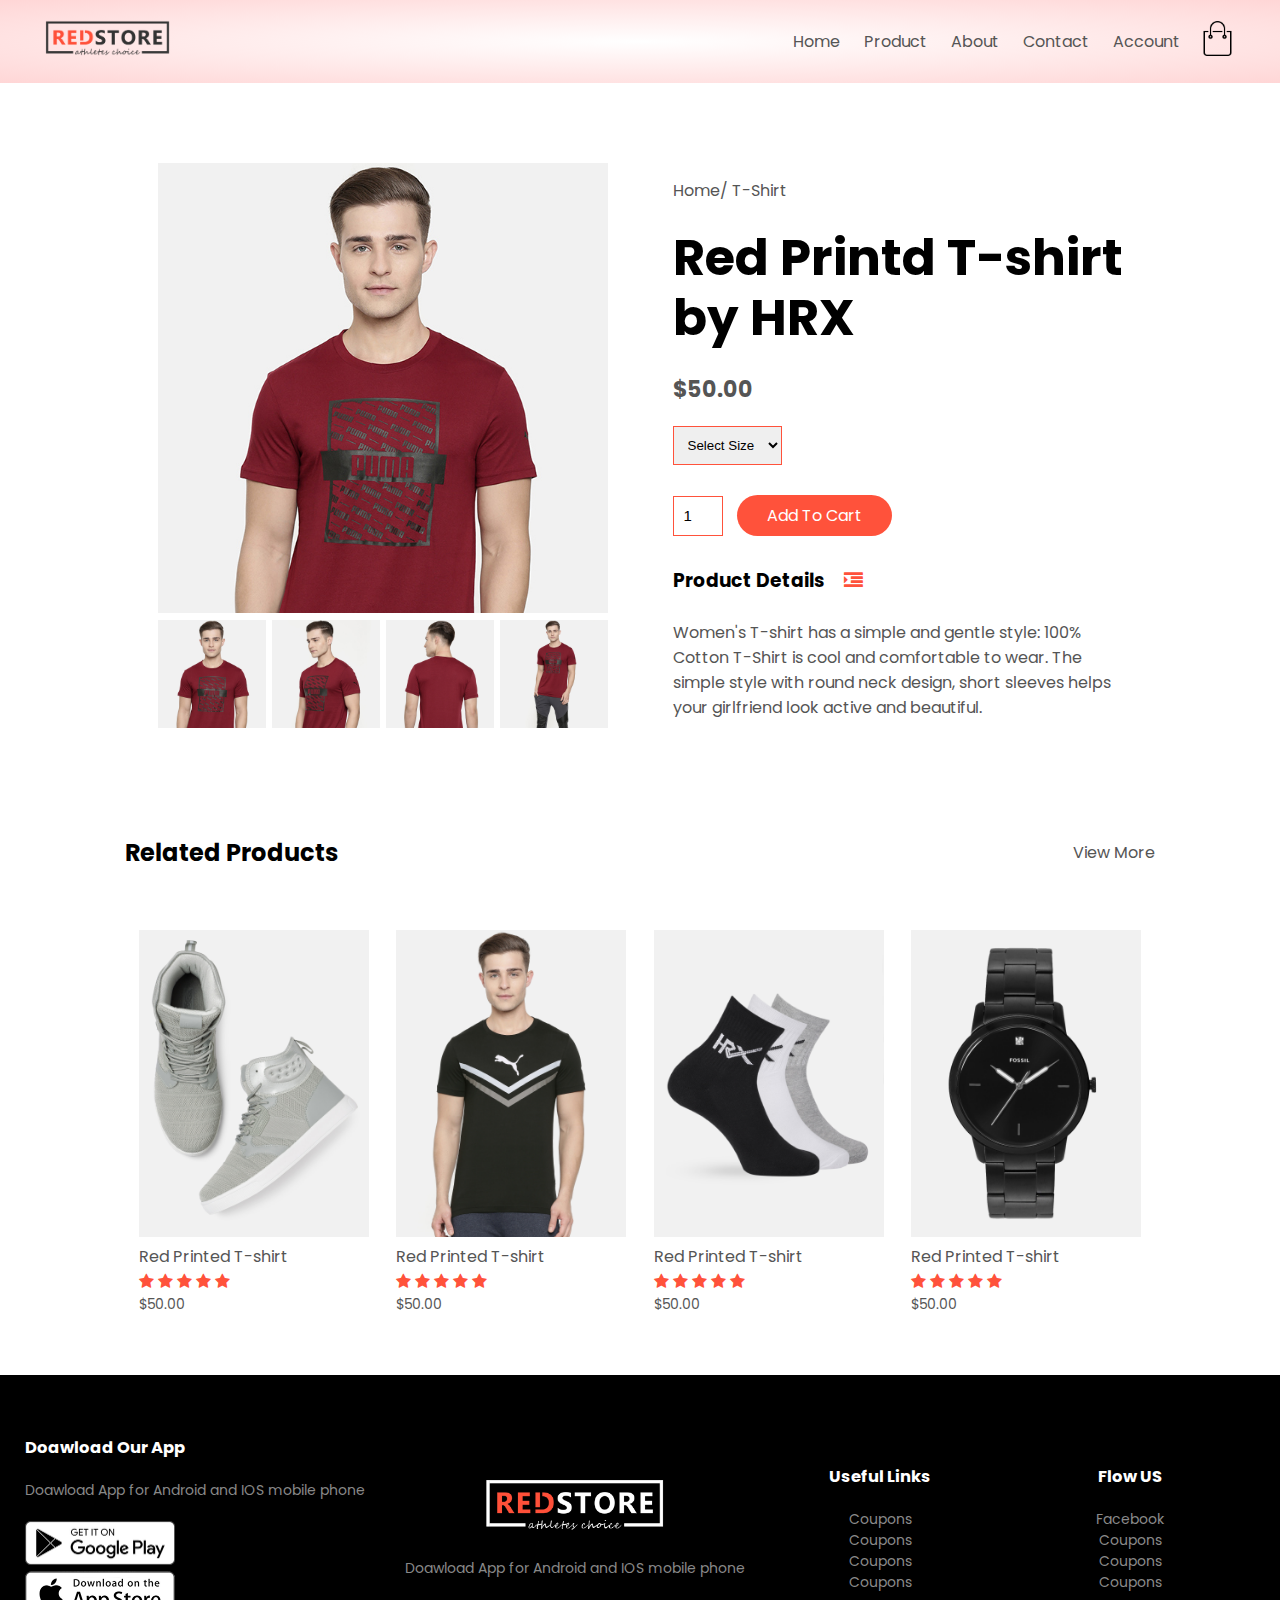
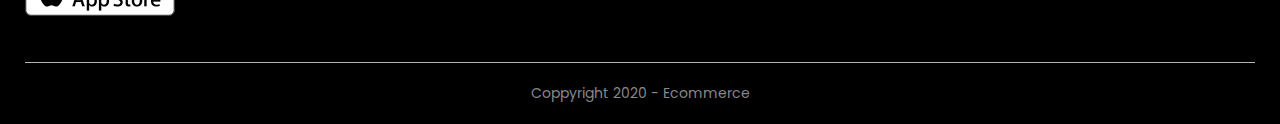
<file: products-detail.html>
<!DOCTYPE html>
<html lang="en">
  <head>
    <meta charset="UTF-8" />
    <meta name="viewport" content="width=device-width, initial-scale=1.0" />
    <link href="https://fonts.googleapis.com/css2?family=Poppins:ital,wght@0,300;0,400;1,300;1,400;1,500&display=swap" rel="stylesheet">
    <link rel="stylesheet" href="https://stackpath.bootstrapcdn.com/font-awesome/4.7.0/css/font-awesome.min.css" integrity="sha384-wvfXpqpZZVQGK6TAh5PVlGOfQNHSoD2xbE+QkPxCAFlNEevoEH3Sl0sibVcOQVnN" crossorigin="anonymous">
    <link rel="stylesheet" href="assets/css/style.css" />
    <title>product-detail</title>
  </head>
  <body>
      <!-- header -->
      <div class="header">
  
        <div class="container">
            <!-- navbar -->
            <div class="navbar">
              <div class="logo">
                <img src="assets/images/logo.png" alt="logo" width="125px" />
              </div>
              <nav>
                <ul id="MenuItems">
                  <li><a href="index.html">Home</a></li>
                  <li><a href="products.html">Product</a></li>
                  <li><a href="about-us.html">About</a></li>
                  <li><a href="contact.html">Contact</a></li>
                  <li><a href="account.html">Account</a></li>
                </ul>
              </nav>
              <!-- cart -->
              <a href="cart.html"><img
                  src="assets/images/cart.png"
                  alt="cart"
                  width="35px"
                  height="35px"
                /></a>
              
              <img
                src="assets/images/menu.png"
                alt="menu"
                class="menu-icon"
                onclick="menutoggle()"
              />
            </div>
          </div>
      </div>
     <!-- single product details -->
     <div class="small-container single-product" >
         <div class="row">
             <div class="col-2">
                 <img src="assets/images/gallery-1.jpg" width="100%" alt="" id="ProductImg">
                <div class="small-img-row">
                    <div class="small-img-col">
                        <img src="assets/images/gallery-1.jpg" alt="" class="small-img">
                    </div>
                    <div class="small-img-col">
                        <img src="assets/images/gallery-2.jpg" alt="" class="small-img">
                    </div>
                    <div class="small-img-col">
                        <img src="assets/images/gallery-3.jpg" alt="" class="small-img">
                    </div>
                    <div class="small-img-col">
                        <img src="assets/images/gallery-4.jpg" alt="" class="small-img">
                    </div>
                </div>
                </div>
             <div class="col-2">
                 <p>Home/ T-Shirt</p>
                 <h1>Red Printd T-shirt by HRX</h1>
                 <h4> $50.00 </h4>
                 <select name="" id="">
                     <option value="">Select Size</option>
                     <option value="">XXL</option>
                     <option value="">ZL</option>
                     <option value="">M</option>
                     <option value="">S</option>
                 </select>
                 <input type="number" name="" id="" value="1">
                 <a href="" class="btn">Add To Cart</a>
                 <h3> Product Details <i class="fa fa-indent"></i> </h3>
                <br>
                 <p>Women's T-shirt has a simple and gentle style: 100% Cotton T-Shirt is cool and comfortable to wear. The simple style with round neck design, short sleeves helps your girlfriend look active and beautiful.</p>
             </div>
         </div>
     </div>
     <!-- title -->
     <div class="small-container">
         <div class="row row-2">
            <h2> Related Products </h2>
            <p> View More </p>
         </div>
     </div>
      <!-- products -->
      <div class="small-container">
         
          <div class="row"> 
             
            <div class="col-4">
                <img src="assets/images/product-5.jpg" alt="">
                <h4> Red Printed T-shirt </h4>
                <div class="ratting">
                    <i class="fa fa-star"></i>
                    <i class="fa fa-star"></i>
                    <i class="fa fa-star"></i>
                    <i class="fa fa-star"></i>
                    <i class="fa fa-star"></i>
                </div>
                <p> $50.00 </p>
            </div>
            <div class="col-4">
                <img src="assets/images/product-6.jpg" alt="">
                <h4> Red Printed T-shirt </h4>
                <div class="ratting">
                    <i class="fa fa-star"></i>
                    <i class="fa fa-star"></i>
                    <i class="fa fa-star"></i>
                    <i class="fa fa-star"></i>
                    <i class="fa fa-star"></i>
                </div>
                <p> $50.00 </p>
            </div>
            <div class="col-4">
                <img src="assets/images/product-7.jpg" alt="">
                <h4> Red Printed T-shirt </h4>
                <div class="ratting">
                    <i class="fa fa-star"></i>
                    <i class="fa fa-star"></i>
                    <i class="fa fa-star"></i>
                    <i class="fa fa-star"></i>
                    <i class="fa fa-star"></i>
                </div>
                <p> $50.00 </p>
            </div>
            <div class="col-4">
                <img src="assets/images/product-8.jpg" alt="">
                <h4> Red Printed T-shirt </h4>
                <div class="ratting">
                    <i class="fa fa-star"></i>
                    <i class="fa fa-star"></i>
                    <i class="fa fa-star"></i>
                    <i class="fa fa-star"></i>
                    <i class="fa fa-star"></i>
                </div>
                <p> $50.00 </p>
            </div>

      </div>
     
     
      </div>
     
         <!-- footer -->
         <div class="footer">
             <div class="container">
                 <div class="row">
                     <div class="footer-col-1">
                         <h3> Doawload Our App </h3>
                         <p> Doawload App for Android and IOS mobile phone </p>
                        <div class="app-logo">
                            <img src="assets/images/play-store.png" alt="" width="150px">
                            <img src="assets/images/app-store.png" alt=""  width="150px">
                        </div>
                        </div>
                     <div class="footer-col-2">
                       <img src="assets/images/logo-white.png" alt="" srcset="">
                        <p> Doawload App for Android and IOS mobile phone </p>
                    </div>
                    <div class="footer-col-3">
                        <h3>Useful Links</h3>
                         <ul>
                             <li>Coupons</li>
                             <li>Coupons</li>
                             <li>Coupons</li>
                             <li>Coupons</li>
                         </ul>
                     </div>
                     <div class="footer-col-3">
                        <h3>Flow US</h3>
                         <ul>
                             <li>Facebook</li>
                             <li>Coupons</li>
                             <li>Coupons</li>
                             <li>Coupons</li>
                         </ul>
                     </div>
                 </div>
                 <hr>
                 <p class="coppyright">
                     Coppyright 2020 - Ecommerce
                 </p>
             </div>
         </div>
         <!-- js for toggle menu -->
         <script>
             var MenuItems = document.getElementById("MenuItems");
             MenuItems.style.maxHeight = "0px";
             function menutoggle(){
                 if(MenuItems.style.maxHeight == "0px"){
                    MenuItems.style.maxHeight = "200px"
                 }
                 else{
                    MenuItems.style.maxHeight = "0px"
                 }
             }
         </script>
         <!-- js for product gallery -->
         <script>
             var ProductImg = document.getElementById("ProductImg");
             var SmallImg = document.getElementsByClassName("small-img");
             SmallImg[0].onclick = function(){
                 ProductImg.src = SmallImg[0].src;
             }
             SmallImg[1].onclick = function(){
                 ProductImg.src = SmallImg[1].src;
             }
             SmallImg[2].onclick = function(){
                 ProductImg.src = SmallImg[2].src;
             }
             SmallImg[3].onclick = function(){
                 ProductImg.src = SmallImg[3].src;
             }
         </script>
  </body>
</html>
</file>
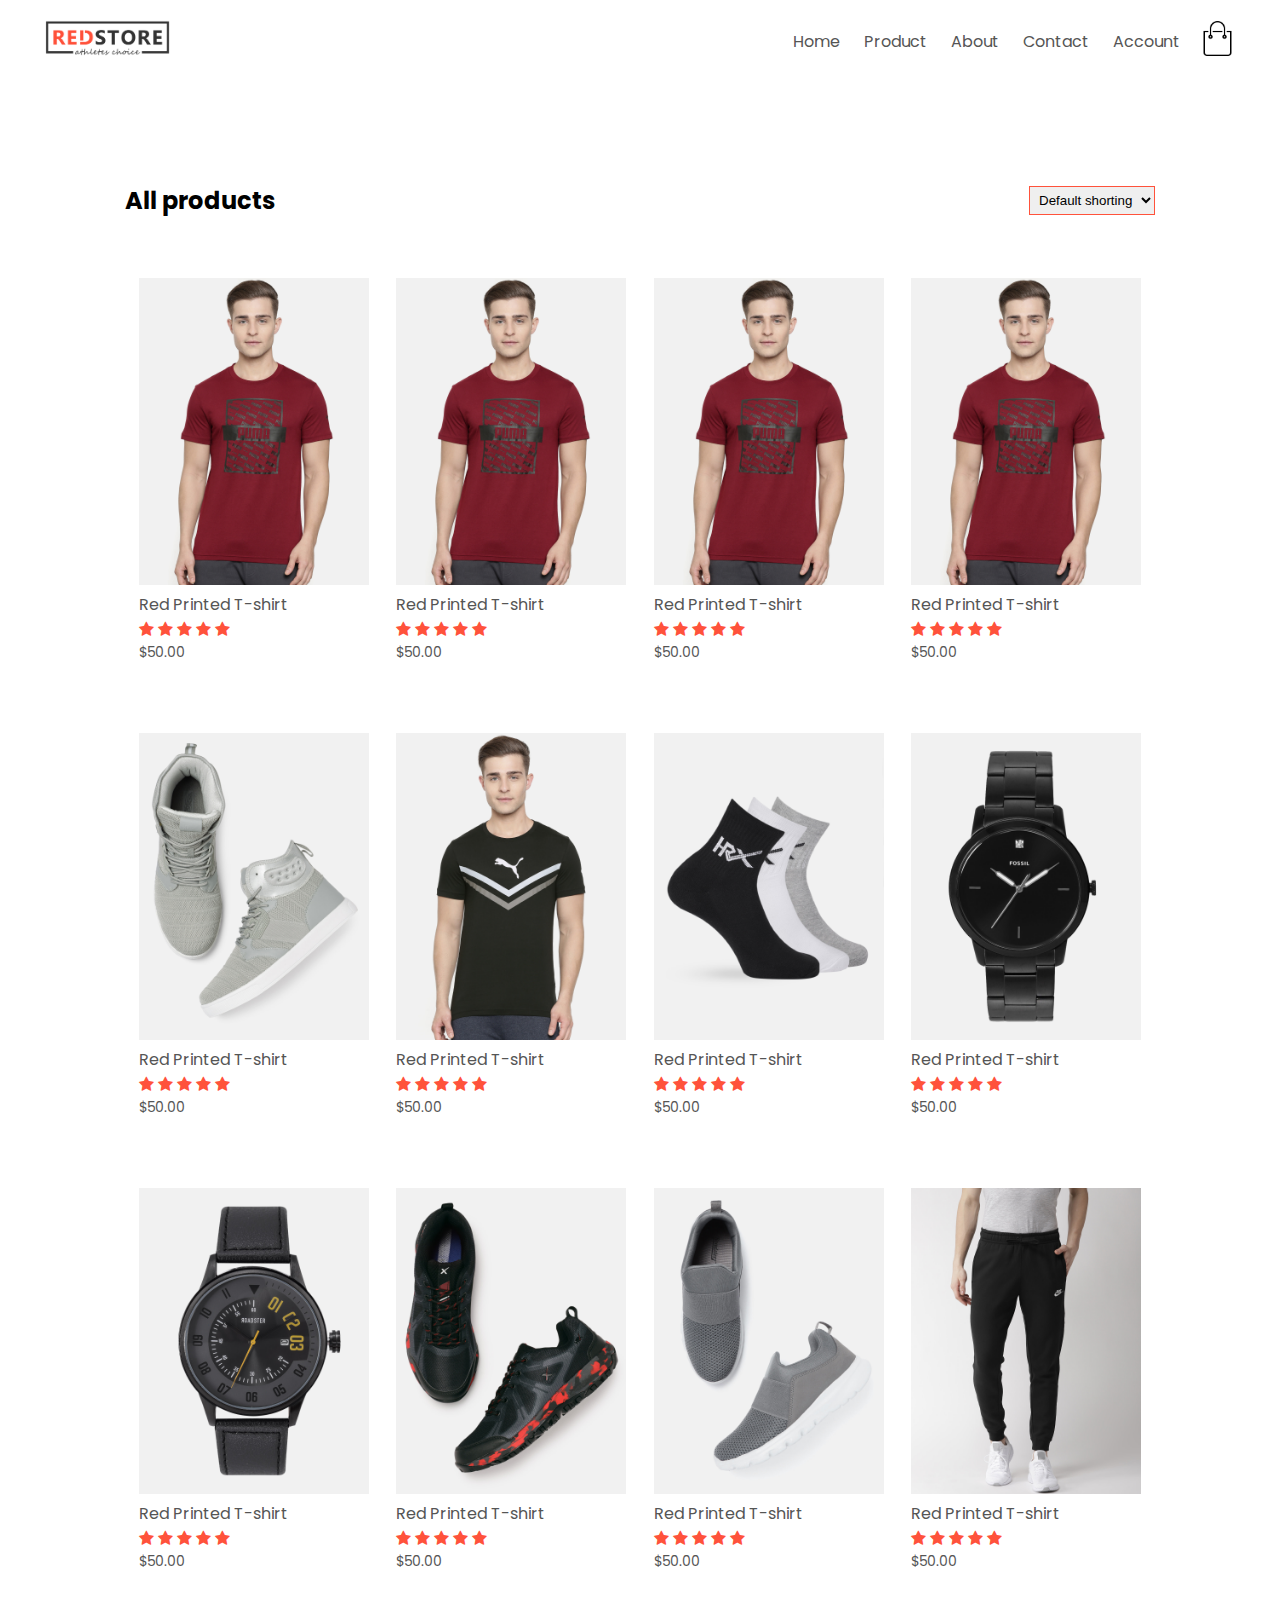
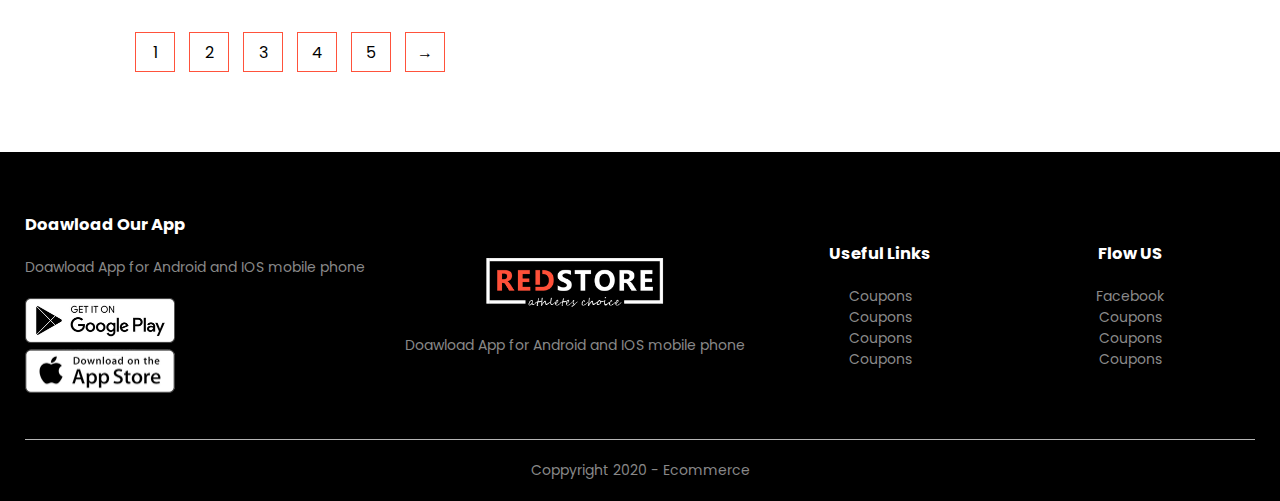
<file: products.html>
<!DOCTYPE html>
<html lang="en">
  <head>
    <meta charset="UTF-8" />
    <meta name="viewport" content="width=device-width, initial-scale=1.0" />
    <link href="https://fonts.googleapis.com/css2?family=Poppins:ital,wght@0,300;0,400;1,300;1,400;1,500&display=swap" rel="stylesheet">
    <link rel="stylesheet" href="https://stackpath.bootstrapcdn.com/font-awesome/4.7.0/css/font-awesome.min.css" integrity="sha384-wvfXpqpZZVQGK6TAh5PVlGOfQNHSoD2xbE+QkPxCAFlNEevoEH3Sl0sibVcOQVnN" crossorigin="anonymous">
    <link rel="stylesheet" href="assets/css/style.css" />
    <title>product</title>
  </head>
  <body>
      <!-- header -->
     
        <div class="container">
            <!-- navbar -->
            <div class="navbar">
              <div class="logo">
                <img src="assets/images/logo.png" alt="logo" width="125px" />
              </div>
              <nav>
                <ul id="MenuItems">
                  <li><a href="index.html">Home</a></li>
                  <li><a href="products.html">Product</a></li>
                  <li><a href="about-us.html">About</a></li>
                  <li><a href="contact.html">Contact</a></li>
                  <li><a href="account.html">Account</a></li>
                </ul>
              </nav>
              <!-- cart -->
              <a href="cart.html"><img
                  src="assets/images/cart.png"
                  alt="cart"
                  width="35px"
                  height="35px"
                /></a>
              
              <img
                src="assets/images/menu.png"
                alt="menu"
                class="menu-icon"
                onclick="menutoggle()"
              />
            </div>
          </div>
      
     
      <!-- featured products -->
      <div class="small-container">
          <div class="row row-2 ">
              <h2> All products </h2>
              <select name="" id="">
                  <option value="">Default shorting</option>
                  <option value="">Default shorting</option>
                  <option value="">Default shorting</option>
                  <option value="">Default shorting</option>
                  <option value="">Default shorting</option>
              </select>
          </div>
          <div class="row"> 
              <div class="col-4">
                  <a href="products-detail.html">
                    <img src="assets/images/product-1.jpg" alt="">
                    <h4> Red Printed T-shirt </h4>
                    <div class="ratting">
                        <i class="fa fa-star"></i>
                        <i class="fa fa-star"></i>
                        <i class="fa fa-star"></i>
                        <i class="fa fa-star"></i>
                        <i class="fa fa-star"></i>
                    </div>
                    <p> $50.00 </p>
                  </a>
                
            </div>
            <div class="col-4">
                <img src="assets/images/product-1.jpg" alt="">
                <h4> Red Printed T-shirt </h4>
                <div class="ratting">
                    <i class="fa fa-star"></i>
                    <i class="fa fa-star"></i>
                    <i class="fa fa-star"></i>
                    <i class="fa fa-star"></i>
                    <i class="fa fa-star"></i>
                </div>
                <p> $50.00 </p>
            </div>
            <div class="col-4">
                <img src="assets/images/product-1.jpg" alt="">
                <h4> Red Printed T-shirt </h4>
                <div class="ratting">
                    <i class="fa fa-star"></i>
                    <i class="fa fa-star"></i>
                    <i class="fa fa-star"></i>
                    <i class="fa fa-star"></i>
                    <i class="fa fa-star"></i>
                </div>
                <p> $50.00 </p>
            </div>
            <div class="col-4">
                <img src="assets/images/product-1.jpg" alt="">
                <h4> Red Printed T-shirt </h4>
                <div class="ratting">
                    <i class="fa fa-star"></i>
                    <i class="fa fa-star"></i>
                    <i class="fa fa-star"></i>
                    <i class="fa fa-star"></i>
                    <i class="fa fa-star"></i>
                </div>
                <p> $50.00 </p>
            </div>
            <div class="col-4">
                <img src="assets/images/product-5.jpg" alt="">
                <h4> Red Printed T-shirt </h4>
                <div class="ratting">
                    <i class="fa fa-star"></i>
                    <i class="fa fa-star"></i>
                    <i class="fa fa-star"></i>
                    <i class="fa fa-star"></i>
                    <i class="fa fa-star"></i>
                </div>
                <p> $50.00 </p>
            </div>
            <div class="col-4">
                <img src="assets/images/product-6.jpg" alt="">
                <h4> Red Printed T-shirt </h4>
                <div class="ratting">
                    <i class="fa fa-star"></i>
                    <i class="fa fa-star"></i>
                    <i class="fa fa-star"></i>
                    <i class="fa fa-star"></i>
                    <i class="fa fa-star"></i>
                </div>
                <p> $50.00 </p>
            </div>
            <div class="col-4">
                <img src="assets/images/product-7.jpg" alt="">
                <h4> Red Printed T-shirt </h4>
                <div class="ratting">
                    <i class="fa fa-star"></i>
                    <i class="fa fa-star"></i>
                    <i class="fa fa-star"></i>
                    <i class="fa fa-star"></i>
                    <i class="fa fa-star"></i>
                </div>
                <p> $50.00 </p>
            </div>
            <div class="col-4">
                <img src="assets/images/product-8.jpg" alt="">
                <h4> Red Printed T-shirt </h4>
                <div class="ratting">
                    <i class="fa fa-star"></i>
                    <i class="fa fa-star"></i>
                    <i class="fa fa-star"></i>
                    <i class="fa fa-star"></i>
                    <i class="fa fa-star"></i>
                </div>
                <p> $50.00 </p>
            </div>
            <div class="col-4">
                <img src="assets/images/product-9.jpg" alt="">
                <h4> Red Printed T-shirt </h4>
                <div class="ratting">
                    <i class="fa fa-star"></i>
                    <i class="fa fa-star"></i>
                    <i class="fa fa-star"></i>
                    <i class="fa fa-star"></i>
                    <i class="fa fa-star"></i>
                </div>
                <p> $50.00 </p>
            </div>
            <div class="col-4">
                <img src="assets/images/product-10.jpg" alt="">
                <h4> Red Printed T-shirt </h4>
                <div class="ratting">
                    <i class="fa fa-star"></i>
                    <i class="fa fa-star"></i>
                    <i class="fa fa-star"></i>
                    <i class="fa fa-star"></i>
                    <i class="fa fa-star"></i>
                </div>
                <p> $50.00 </p>
            </div>
            <div class="col-4">
                <img src="assets/images/product-11.jpg" alt="">
                <h4> Red Printed T-shirt </h4>
                <div class="ratting">
                    <i class="fa fa-star"></i>
                    <i class="fa fa-star"></i>
                    <i class="fa fa-star"></i>
                    <i class="fa fa-star"></i>
                    <i class="fa fa-star"></i>
                </div>
                <p> $50.00 </p>
            </div>
            <div class="col-4">
                <img src="assets/images/product-12.jpg" alt="">
                <h4> Red Printed T-shirt </h4>
                <div class="ratting">
                    <i class="fa fa-star"></i>
                    <i class="fa fa-star"></i>
                    <i class="fa fa-star"></i>
                    <i class="fa fa-star"></i>
                    <i class="fa fa-star"></i>
                </div>
                <p> $50.00 </p>
            </div>
         
      </div>
      <!-- page btn -->
      <div class="page-btn">
          <span>1</span>
          <span>2</span>
          <span>3</span>
          <span>4</span>
          <span>5</span>
          <span>&#8594;</span>
      </div>
     
      </div>
     
         <!-- footer -->
         <div class="footer">
             <div class="container">
                 <div class="row">
                     <div class="footer-col-1">
                         <h3> Doawload Our App </h3>
                         <p> Doawload App for Android and IOS mobile phone </p>
                        <div class="app-logo">
                            <img src="assets/images/play-store.png" alt="" width="150px">
                            <img src="assets/images/app-store.png" alt=""  width="150px">
                        </div>
                        </div>
                     <div class="footer-col-2">
                       <img src="assets/images/logo-white.png" alt="" srcset="">
                        <p> Doawload App for Android and IOS mobile phone </p>
                    </div>
                    <div class="footer-col-3">
                        <h3>Useful Links</h3>
                         <ul>
                             <li>Coupons</li>
                             <li>Coupons</li>
                             <li>Coupons</li>
                             <li>Coupons</li>
                         </ul>
                     </div>
                     <div class="footer-col-3">
                        <h3>Flow US</h3>
                         <ul>
                             <li>Facebook</li>
                             <li>Coupons</li>
                             <li>Coupons</li>
                             <li>Coupons</li>
                         </ul>
                     </div>
                 </div>
                 <hr>
                 <p class="coppyright">
                     Coppyright 2020 - Ecommerce
                 </p>
             </div>
         </div>
         <!-- js for toggle menu -->
         <script>
             var MenuItems = document.getElementById("MenuItems");
             MenuItems.style.maxHeight = "0px";
             function menutoggle(){
                 if(MenuItems.style.maxHeight == "0px"){
                    MenuItems.style.maxHeight = "200px"
                 }
                 else{
                    MenuItems.style.maxHeight = "0px"
                 }
             }
         </script>
  </body>
</html>
</file>
<file: assets/css/style.css>
*{
    margin: 0px;
    padding: 0px;
    box-sizing: border-box;
}
body{
    font-family: 'Poppins', sans-serif;
}
.navbar{
    display: flex;
    align-items: center;
    padding: 20px;
}
nav{
    flex: 1;
    text-align: right;
}
nav ul {
    display: inline-block;
    list-style-type: none;
}
nav ul li{
    display: inline-block;
    margin-right: 20px;
}
a {
    text-decoration: none;
    color: #555;
}
p{
    color: #555;
}
.container{
    max-width: 1300px;
    margin: auto;
    padding: 0 25px;
}
.row{
    display: flex;
    align-items: center;
    flex-wrap: wrap;
    justify-content: space-around;
}
.col-2{
    flex-basis: 50%;
    max-width: 450px;
}
.col-2 img{
    max-width: 100%;
    padding: 50px 0px;
}
.col-2 h1{
    font-size: 50px;
    line-height: 60px;
    margin: 25px 0px;
}
.btn{
    display: inline-block;
    background-color: #ff523b;
    color: #fff;
    padding: 8px 30px;
    margin: 30px 0px;
    border-radius: 30px;
    transition: background 0.5s;
}
.btn:hover{
    background-color: #563434;
}
.header{
    background:radial-gradient(#fff,#ffd6d6);
}
.header .row{
    margin-top: 70px;
}
.categories{
    margin: 70px 0px;
}
.col-3{
    flex-basis: 30%;
    min-width: 250px;
    margin-bottom: 30px;
   
}
.col-3 img{
    width: 100%;
}
.small-container{
    max-width: 1080px;
    margin: auto;
    padding-left: 25px;
    padding-right: 25px;
    
}
.col-4{
    flex-basis: 25%;
    padding: 10px;
    max-width: 250px;
    margin-bottom: 50px;
    transition: transfrom 0.5s;
}
.col-4 img{
    width: 100%;
    max-width: 100%;
}
.title{
    text-align: center;
    margin: 0 auto 80px;
    position: relative;
    line-height: 60px;
    color: #555;
}
.title::after{
    content: '';
    background-color: #ff523b;
    width: 80px;
    height: 5px;
    border-radius: 5px;
    position: absolute;
    bottom: 0;
    left: 50%;
    transform: translateX(-50%);
}
h4{
    color: #555;
    font-weight: normal;
}
.col-4 p{
    font-size: 14px;
}
.ratting{
    color: #ff523b;
}
.col-4:hover{
    transform: translateY(-5%);
}
.offer{
    background: radial-gradient(#fff,#ffd6d6);
}
.col-2 .offer img{
    padding: 50px;
}
small{
    color: #555;
}
/* testimonia  */
.testimonial{
    padding-top: 100px;
}
.testimonial .col-3{
    text-align: center;
    padding: 40px 20px;
    box-shadow: 0 0 20px 0px rgba(0, 0, 0, 0.1);
    transition: transfrom 0.5s;
    cursor: pointer;
}
.testimonial .col-3 img{
    width: 50px;
    margin-top: 20px;
    border-radius: 50px;
}
.testimonial .col-3:hover{
    transform: translateY(-10px);
}
.testimonial .col-3 h3{
    font-weight: 600;
    color: #555;
    font-size: 16px;
}

/* brands  */

.brands{
    margin: 100px auto;
   
}
.col-5{
    width: 160px;
}
.col-5 img{
    width: 100%;
    cursor: pointer;
    filter: grayscale(100%);
}
.col-5 img:hover{
    filter: grayscale(0);
}
/* footer  */
.footer{
    background-color: #000;
    color: #8a8a8a;
    font-size: 14px;
    padding: 60px 0 20px;
}
.footer p{
    color: #888888;
}
.footer h3{
    color: #fff;
    margin-bottom: 20px;
}
.footer-col-1,
.footer-col-2,
.footer-col-3,
.footer-col-4{
    min-width: 250px;
    margin-bottom: 20px;
}
.footer-col-1{
    flex-basis: 30%;
}
.footer-col-2{
    flex: 1;
    text-align: center;
}
.footer-col-2 img{
    width: 180px;
    margin-bottom: 20px;
}
.footer-col-3, .footer-col-4{
    flex-basis: 12%;
    text-align: center;
}
ul{
    list-style-type: none;
}
.app-logo{
    margin-top: 20px;
}
.app-logo{
    width: 140px;
}
.footer hr{
    border: none;
    background-color: #b5b5b5;
    height: 1px;
    margin: 20px 0;
}
.coppyright{
    text-align: center;
}
.menu-icon{
    width: 28px;
    margin-left: 20px;
    display: none;
}
/* all product page */
.row-2{
    justify-content: space-between;
    margin: 100px auto 50px;
}
select{
    border: 1px solid #ff523b;
    padding: 5px;
}
select:focus{
    outline: none;
}
.page-btn{
    margin: 0 auto 80px;
}
.page-btn span{
    display: inline-block;
    border: 1px solid #ff523b;
    margin-left: 10px;
    width: 40px;
    height: 40px;
    text-align: center;
    line-height: 40px;
    cursor: pointer;
}
.page-btn span:hover{
    background-color: #ff523b;
    color: #fff;
}
/* media query for menu */
@media only screen and (max-width:800px){
    nav ul{
        position: absolute;
        top: 70px;
        left: 0;
        background-color: #333;
        width: 100%;
        overflow: hidden;
        transition: max-height 0.5s;
    }
    nav ul li{
        display: block;
        margin-right: 50px;
        margin-top: 10px;
        margin-bottom: 10px;
    }
    nav ul li a{
        color: #fff;
    }
    .menu-icon{
        display: block;
        cursor: pointer;
    }
}
/* single-product */
.single-product{
    margin-top: 80px;

}
.single-product .col-2 img{
    padding: 0;
}
.single-product .col-2 {
    padding: 20;
}
.single-product h4{
    font-size: 22px;
    font-weight: bold;
    margin: 20px 0px;
}
.single-product select{
    display: block;
    padding: 10px;
    margin-top: 20px;
}
.single-product input{
    width: 50px;
    height: 40px;
    padding-left: 10px;
    font-size: 15px;
    margin-right: 10px;
    border: 1px solid #ff523b;
}
input:focus{
    outline: none;
}
.single-product .fa{
    color: #ff523b;
    margin-left: 15px;
}
.small-img-row{
    display: flex;
    justify-content: space-between;
}
.small-img-col{
    flex-basis: 24%;
    cursor: pointer;
}
/* cart items detail */
.cart-page{
    margin: 80px auto;

}
table{
    width: 100%;
    border-collapse: collapse;
}
.cart-info{
    display: flex;
    flex-wrap: wrap;
}
th{
    text-align: left;
    padding: 5px;
    color:#fff;
    background-color: #ff523b;
    font-weight: normal;
}
td{
    padding: 10px 5px;
}
td input{
    width: 40px;
    height: 30px;
    padding: 5px;
}
td a{
    color: #ff523b;
    font-size: 12px;
}
td img{
    width: 80px;
    height: 80px;
    margin-right: 10px;
}
.total-price{
    display: flex;
    justify-content: flex-end;

}
.total-price table{
    border-top: 3px solid #ff523b;
    width: 100%;
    max-width: 350px;
}
td:last-child{
    text-align: right;
}
th:last-child{
    text-align: right;
}
/* <!-- account-page --> */
.account-page{
    padding: 50px 0;
    background: radial-gradient(#fff,#ffd6d6);
}
.form-container{
    background-color: #fff;
    width: 300px;
    height: 400px;
    position: relative;
    text-align: center;
    padding: 20px 0;
    margin: 0 auto;
    box-shadow: 0 0 20px 0px;
    overflow: hidden;
}
.form-container span{
    font-weight: bold;
    padding: 0 10px;
    color: #555;
    cursor: pointer;
    width: 100px;
    display: inline-block;
  
}
.form-btn{
    display: inline-block;
}
.form-container form{
    max-width: 300px;
    padding: 0 20px;
    position: absolute;
    top: 130px;
    transition: transform 1s;
}
form input{
    width: 100%;
    height: 30px;
    margin: 10px 0;
    padding: 0 10px;
    border: 1px solid #ccc;
}
form .btn{
    width: 100%;
    border: none;
    cursor: pointer;
}
form .btn:focus{
    outline: none;
}
#LoginForm{
    left: -300px;
}
#RegForm{
    left: 0;
}
form a{
    font-size: 12px;
}
#Indicator{
    width: 100px;
    border: none;
    background: #ff523b;
    height: 3px;
    margin-top: 8px;
    transform: translateX(100px);
    transition: transform 1s;
}
/* about-us css */
.text-center{
    text-align: center;
    padding: 10px 0px;
}
/* contact css */
.map{
    width: 100%;
    max-width: 100%;
}
iframe{
    width: 100%;
}
input[type=number]::-webkit-inner-spin-button, 
input[type=number]::-webkit-outer-spin-button { 
    -webkit-appearance: none;
    -moz-appearance: none;
    appearance: none;
    margin: 0; 
}
@media only screen and (max-width:800px){
    .row{
        text-align: center;
    }
    .col-2 , .col-3, .col-4{
        flex-basis: 100%;
    }
}
</file>
